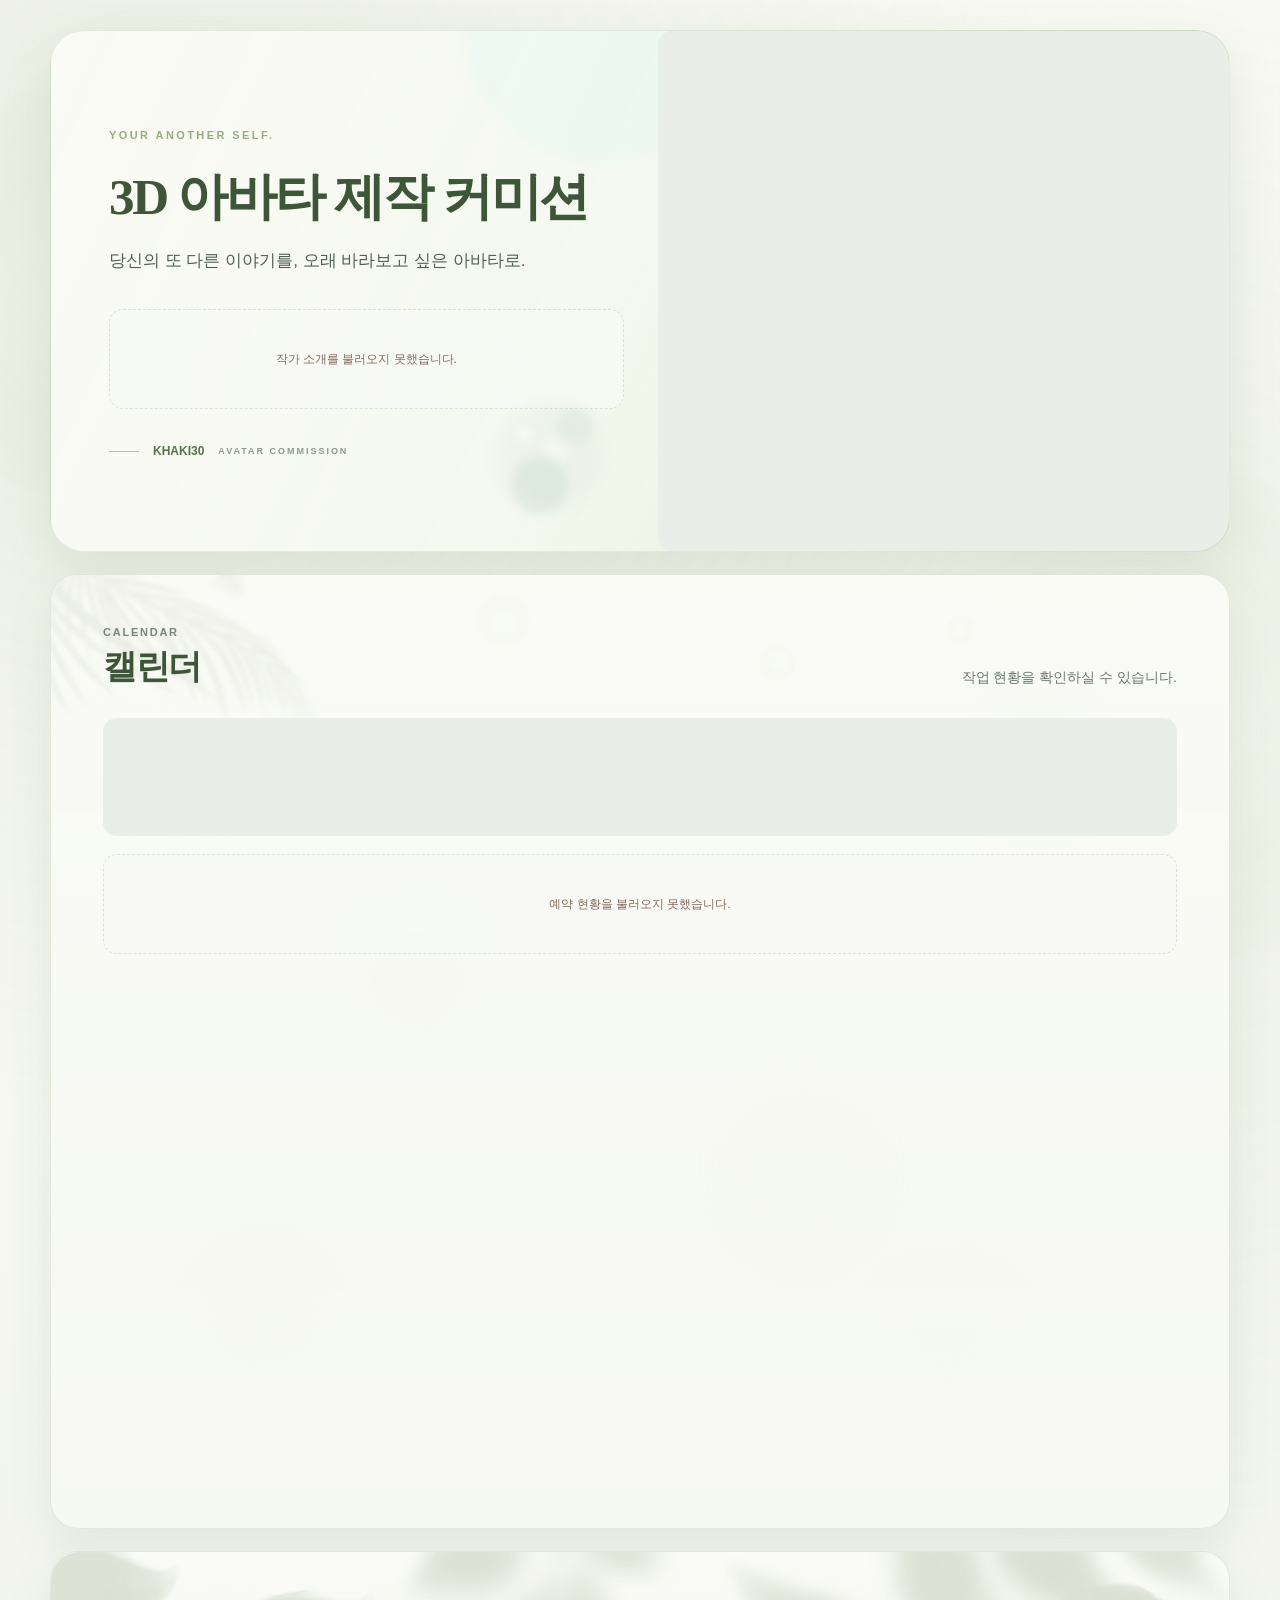
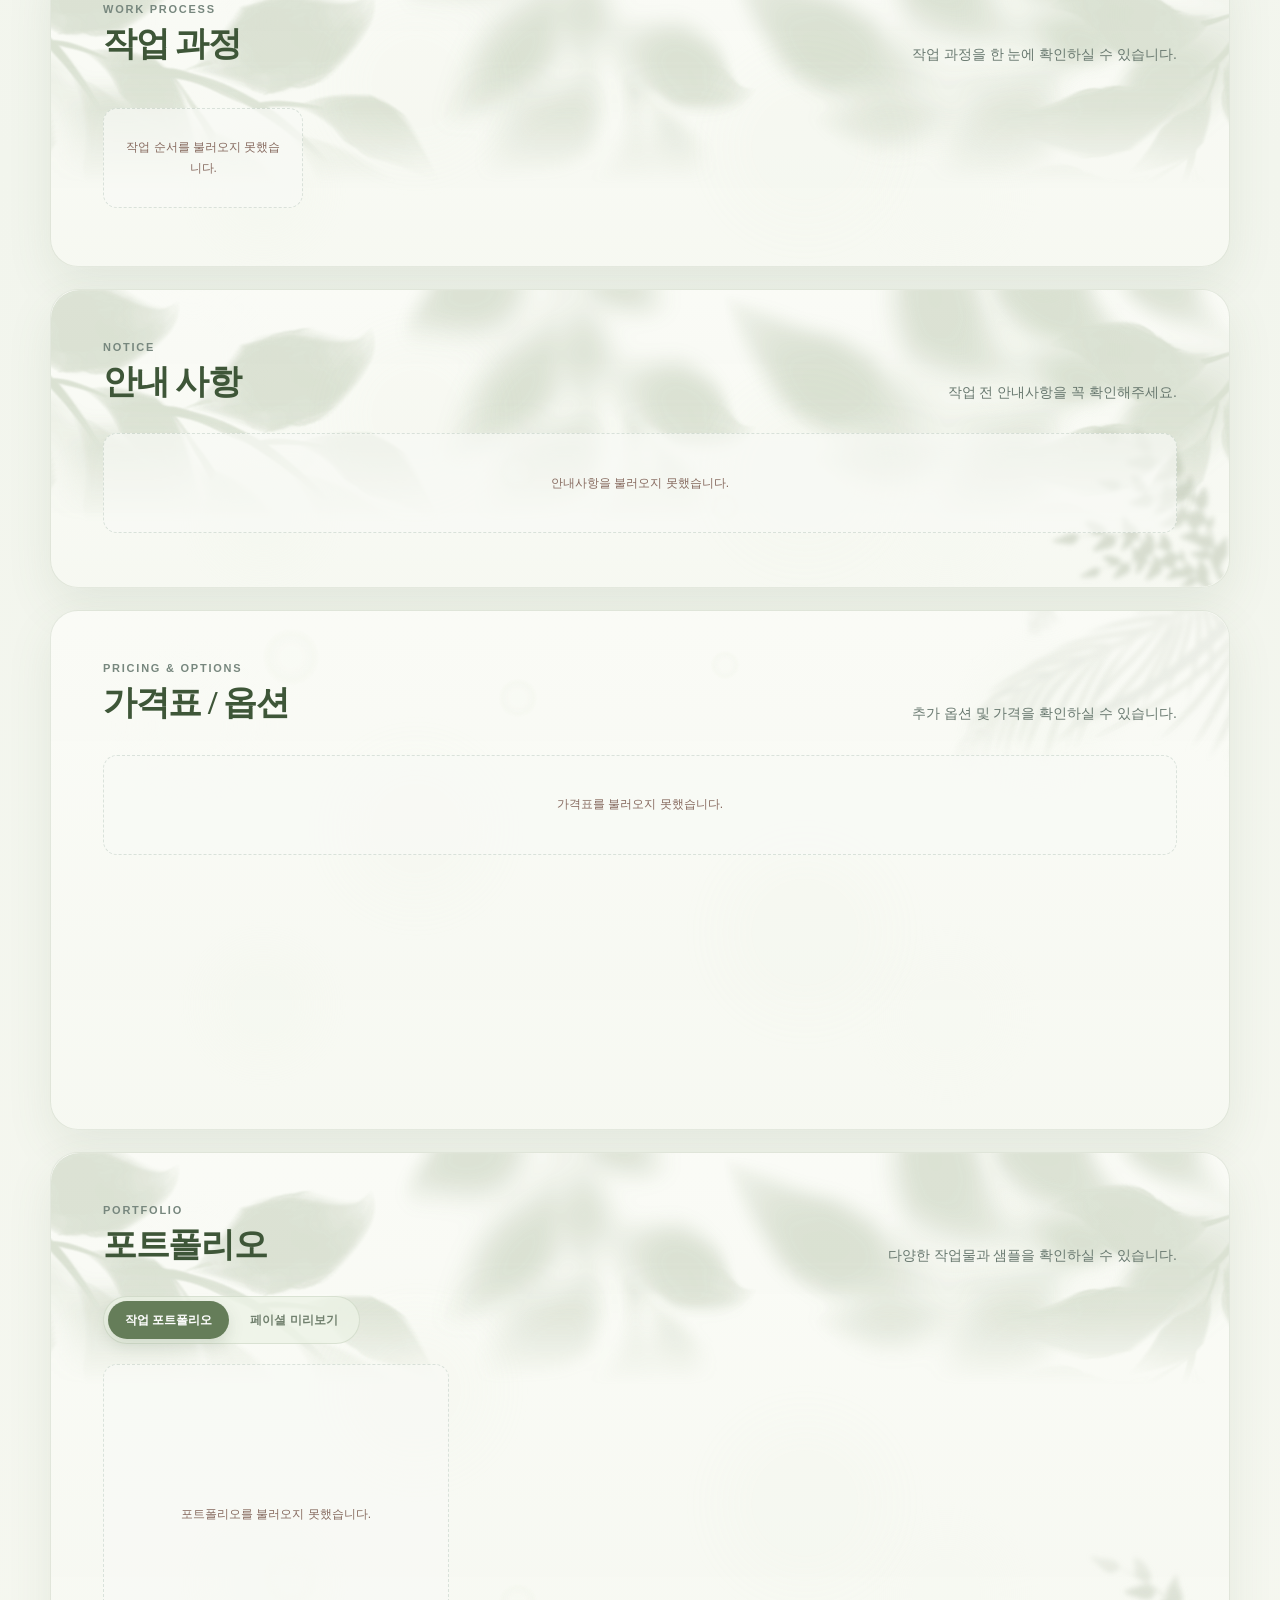
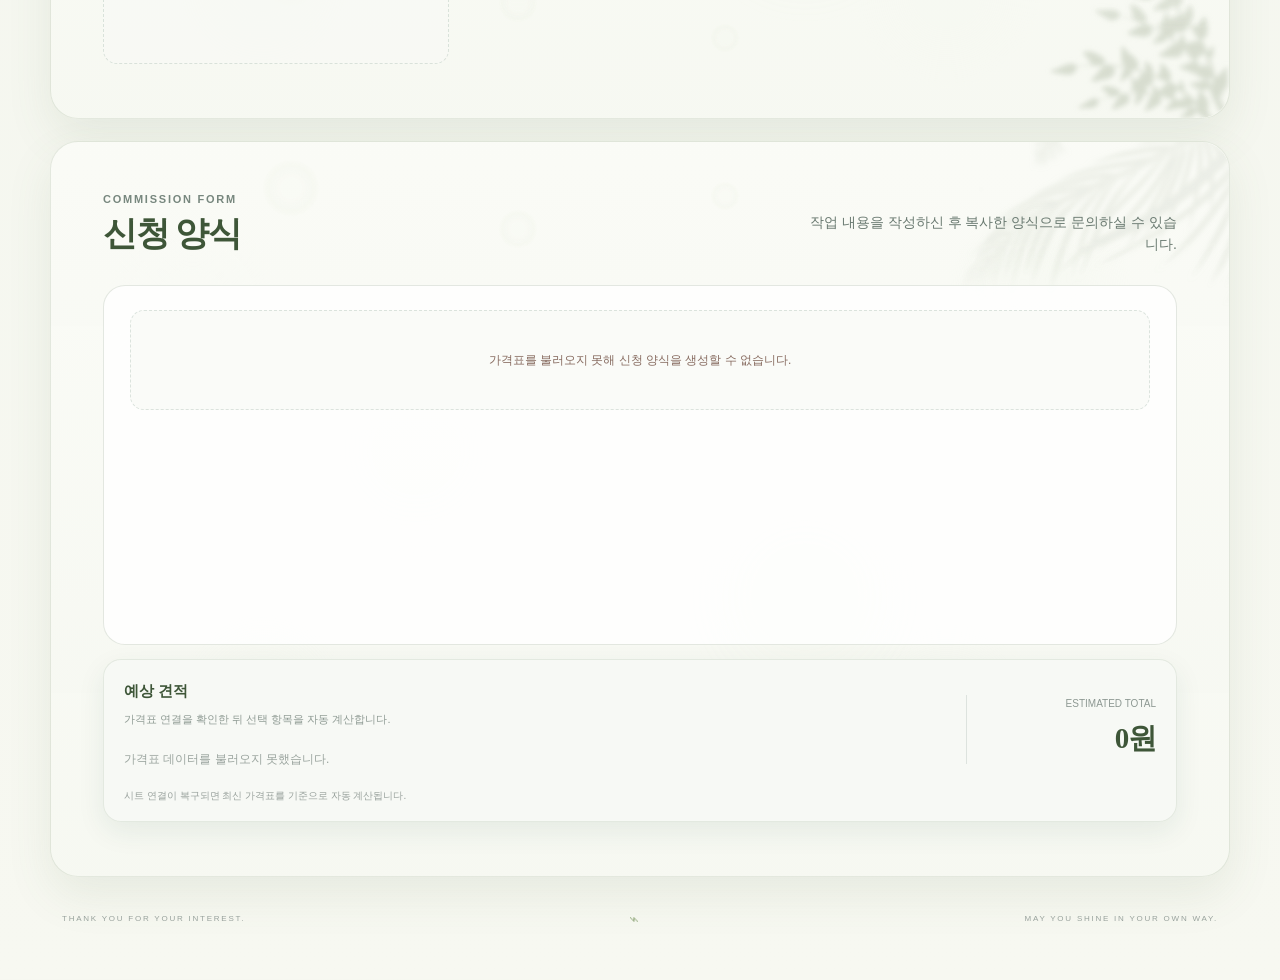
<file: index.html>
<!doctype html>
<html lang="ko">
<head>
  <meta charset="utf-8">
  <meta name="viewport" content="width=device-width, initial-scale=1, viewport-fit=cover">
  <meta name="color-scheme" content="light">
  <meta name="theme-color" content="#f4f5ef">
  <title>KHAKI30 Commission</title>
  <link rel="preconnect" href="https://docs.google.com">
  <link rel="preconnect" href="https://drive.google.com">
  <link rel="stylesheet" href="https://cdn.jsdelivr.net/npm/bootstrap-icons@1.11.3/font/bootstrap-icons.min.css">
  <link rel="stylesheet" href="./style.css?v=20260914-drive1">
</head>
<body>
  <div class="paper-texture" aria-hidden="true"></div>
  <div class="page-bokeh page-bokeh--a" aria-hidden="true"></div>
  <div class="page-bokeh page-bokeh--b" aria-hidden="true"></div>
<main id="app">
<section id="intro" class="hero section-shell section-loading" data-section="intro">
      <div class="hero-copy">
        <p class="eyebrow">YOUR ANOTHER SELF.</p>
        <h1>3D 아바타 제작 커미션</h1>
        <p class="hero-lead">당신의 또 다른 이야기를, 오래 바라보고 싶은 아바타로.</p>
        <div class="hero-profile skeleton-block"></div>
        <div class="hero-signature">KHAKI30 <span>AVATAR COMMISSION</span></div>
      </div>
      <div class="hero-visual skeleton-block" aria-label="작가 대표 이미지"></div>
    </section>

    <section id="calendar" class="content-section section-loading" data-section="calendar">
      <div class="section-decor section-decor--left" aria-hidden="true"><img src="./img/decor-soft-palm-left-trim.png" alt=""><span class="section-bokeh section-bokeh--1"></span><span class="section-bokeh section-bokeh--2"></span><span class="section-bokeh section-bokeh--3"></span></div>
      <div class="section-heading">
        <div><span class="section-kicker">RESERVATION STATUS</span><h2>예약 현황</h2></div>
        <p>현재 작업 및 예약 일정을 확인해 주세요.</p>
      </div>
      <div class="reservation-summary skeleton-block"></div>
      <div class="calendar-board skeleton-block"></div>
    </section>

    <section id="process" class="content-section section-loading" data-section="process">
      <div class="section-decor section-decor--topwide section-decor--canopy" aria-hidden="true"><span class="section-bokeh section-bokeh--1"></span><span class="section-bokeh section-bokeh--2"></span><span class="section-bokeh section-bokeh--3"></span></div>
      <div class="section-heading">
        <div><span class="section-kicker">WORK PROCESS</span><h2>작업 순서</h2></div>
        <p>문의부터 최종 전달까지의 흐름입니다.</p>
      </div>
      <div class="process-list skeleton-block"></div>
    </section>

    <section id="notice" class="content-section section-loading" data-section="notice">
      <div class="section-decor section-decor--topwide section-decor--canopy" aria-hidden="true"><span class="section-bokeh section-bokeh--1"></span><span class="section-bokeh section-bokeh--2"></span><span class="section-bokeh section-bokeh--3"></span></div>
      <div class="section-decor section-decor--right section-decor--bottom" aria-hidden="true"><img src="./img/decor-soft-leaf-right-trim.png" alt=""><span class="section-bokeh section-bokeh--1"></span><span class="section-bokeh section-bokeh--2"></span><span class="section-bokeh section-bokeh--3"></span></div>
      <div class="section-heading">
        <div><span class="section-kicker">NOTICE</span><h2>공지사항 · 안내사항</h2></div>
        <p>원활한 작업 진행을 위해 꼭 확인해 주세요.</p>
      </div>
      <div class="notice-grid skeleton-block"></div>
    </section>

    <section id="price" class="content-section section-loading" data-section="price">
      <div class="section-decor section-decor--right" aria-hidden="true"><img src="./img/decor-palm-right-crop.png" alt=""><span class="section-bokeh section-bokeh--1"></span><span class="section-bokeh section-bokeh--2"></span><span class="section-bokeh section-bokeh--3"></span></div>
      <div class="section-heading">
        <div><span class="section-kicker">PRICING & OPTIONS</span><h2>가격 · 옵션</h2></div>
        <p>시트에 등록된 최신 가격표를 자동으로 불러옵니다.</p>
      </div>
      <div class="price-groups skeleton-block"></div>
    </section>

    <section id="portfolio" class="content-section section-loading" data-section="portfolio">
      <div class="section-decor section-decor--topwide section-decor--canopy" aria-hidden="true"><span class="section-bokeh section-bokeh--1"></span><span class="section-bokeh section-bokeh--2"></span><span class="section-bokeh section-bokeh--3"></span></div>
      <div class="section-decor section-decor--right section-decor--bottom" aria-hidden="true"><img src="./img/decor-soft-leaf-right-trim.png" alt=""><span class="section-bokeh section-bokeh--1"></span><span class="section-bokeh section-bokeh--2"></span><span class="section-bokeh section-bokeh--3"></span></div>
      <div class="section-heading">
        <div><span class="section-kicker">PORTFOLIO</span><h2>포트폴리오</h2></div>
        <p>다양한 스타일의 작업 예시를 확인해 보세요.</p>
      </div>
      <div class="portfolio-tabs" role="tablist" aria-label="포트폴리오 보기">
        <button type="button" class="portfolio-tab is-active" role="tab" aria-selected="true" data-portfolio-tab="works">작업 포트폴리오</button>
        <button type="button" class="portfolio-tab" role="tab" aria-selected="false" data-portfolio-tab="facial">페이셜 미리보기</button>
      </div>
      <div class="portfolio-panel is-active" data-portfolio-panel="works">
        <div class="portfolio-grid skeleton-block"></div>
      </div>
      <div class="portfolio-panel" data-portfolio-panel="facial" hidden>
        <div class="facial-preview-grid skeleton-block"></div>
      </div>
    </section>

    <section id="form" class="content-section form-section section-loading" data-section="form">
      <div class="section-decor section-decor--right section-decor--mirror" aria-hidden="true"><img src="./img/decor-soft-palm-left-trim.png" alt=""><span class="section-bokeh section-bokeh--1"></span><span class="section-bokeh section-bokeh--2"></span><span class="section-bokeh section-bokeh--3"></span></div>
      <div class="section-heading">
        <div><span class="section-kicker">COMMISSION FORM</span><h2>신청 양식</h2></div>
        <p>선택한 옵션으로 예상 견적을 확인하고 양식을 복사할 수 있습니다.</p>
      </div>
      <div class="form-layout">
        <form id="commissionForm" class="commission-form" autocomplete="off">
          <div class="form-card skeleton-block"></div>
        </form>
        <aside class="quote-panel skeleton-block" aria-live="polite"></aside>
      </div>
    </section>

    <footer class="page-footer">
      <span>THANK YOU FOR YOUR INTEREST.</span>
      <span class="footer-leaf">⌁</span>
      <span>MAY YOU SHINE IN YOUR OWN WAY.</span>
    </footer>
  </main>

  <div id="toast" class="toast" role="status" aria-live="polite"></div>
  <div id="lightbox" class="lightbox" aria-hidden="true">
    <button type="button" class="lightbox-close" aria-label="닫기"><i class="bi bi-x-lg"></i></button>
    <div class="lightbox-media">
      <img alt="포트폴리오 크게 보기">
      <div class="lightbox-video" hidden><iframe title="페이셜 미리보기" allow="autoplay; encrypted-media; picture-in-picture; fullscreen" allowfullscreen></iframe></div>
    </div>
  </div>

  <script src="./app.js?v=20260914-drive1" defer></script>
</body>
</html>
</file>
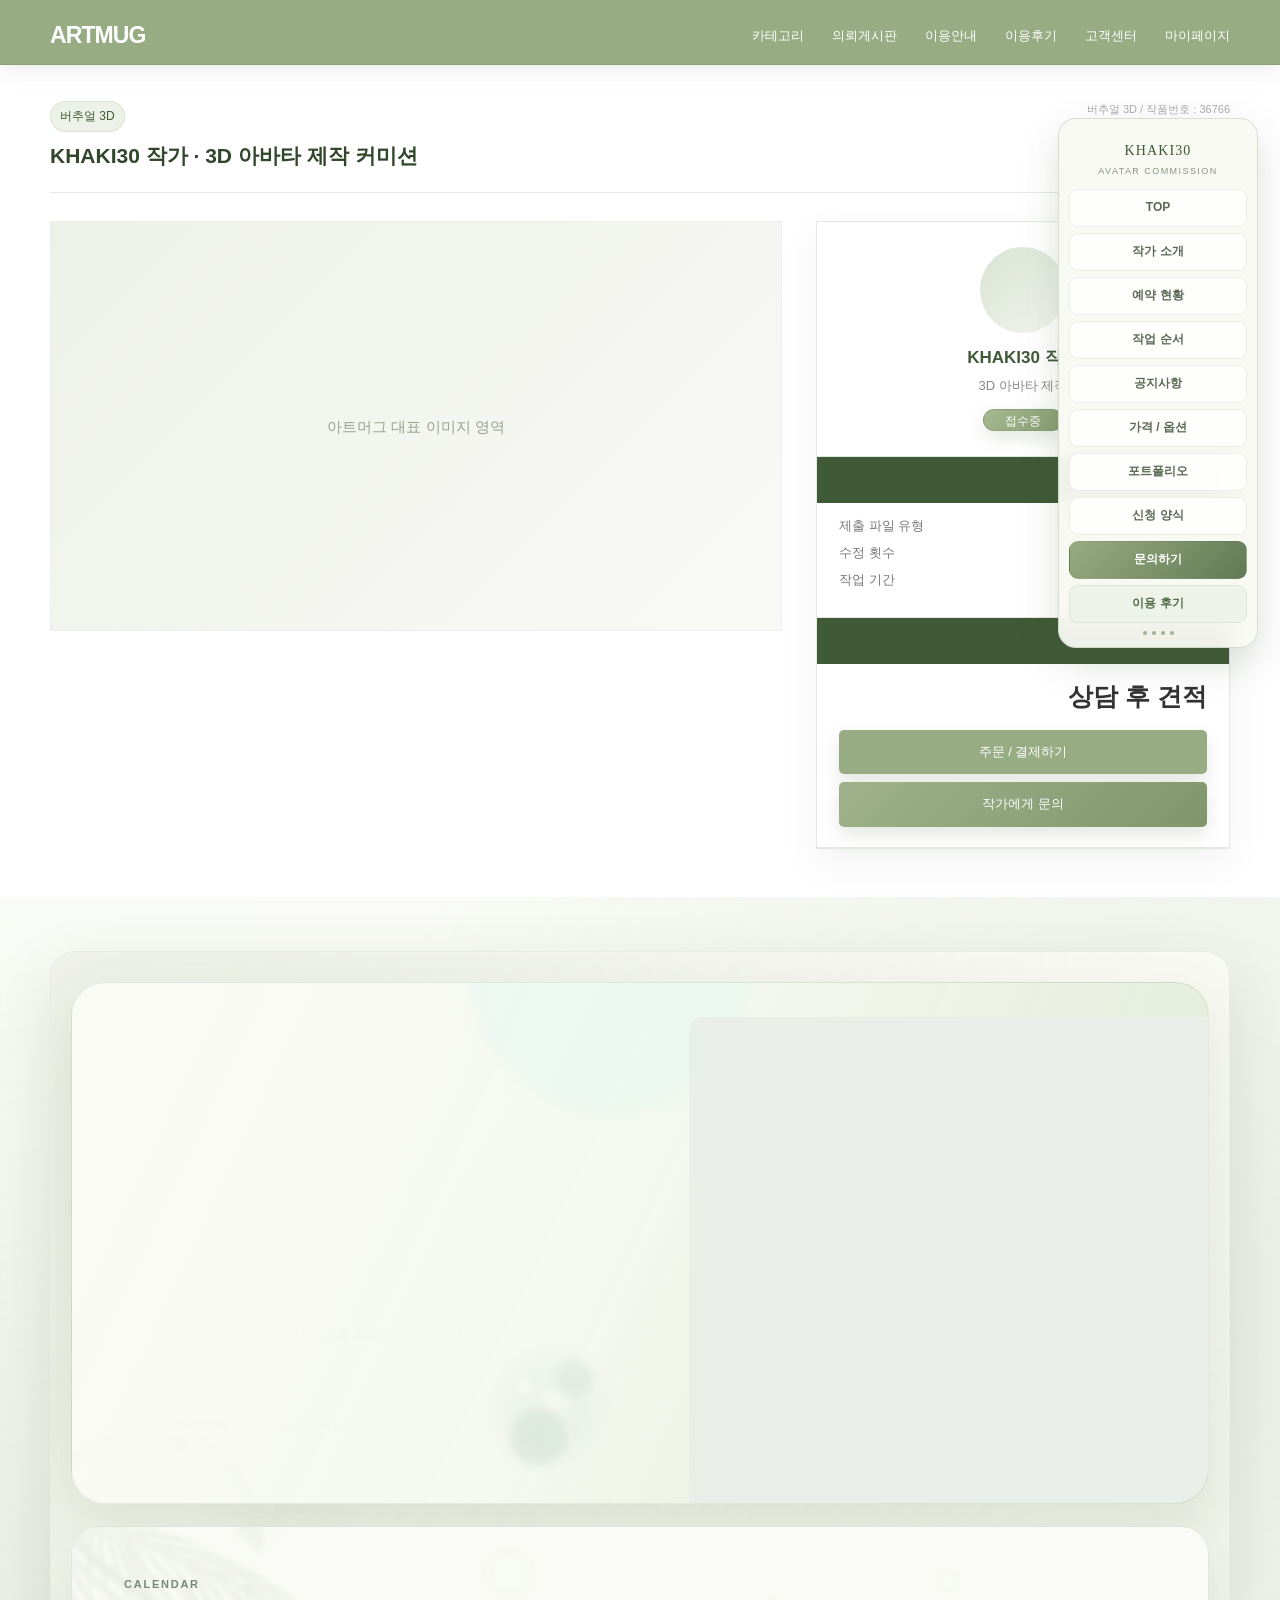
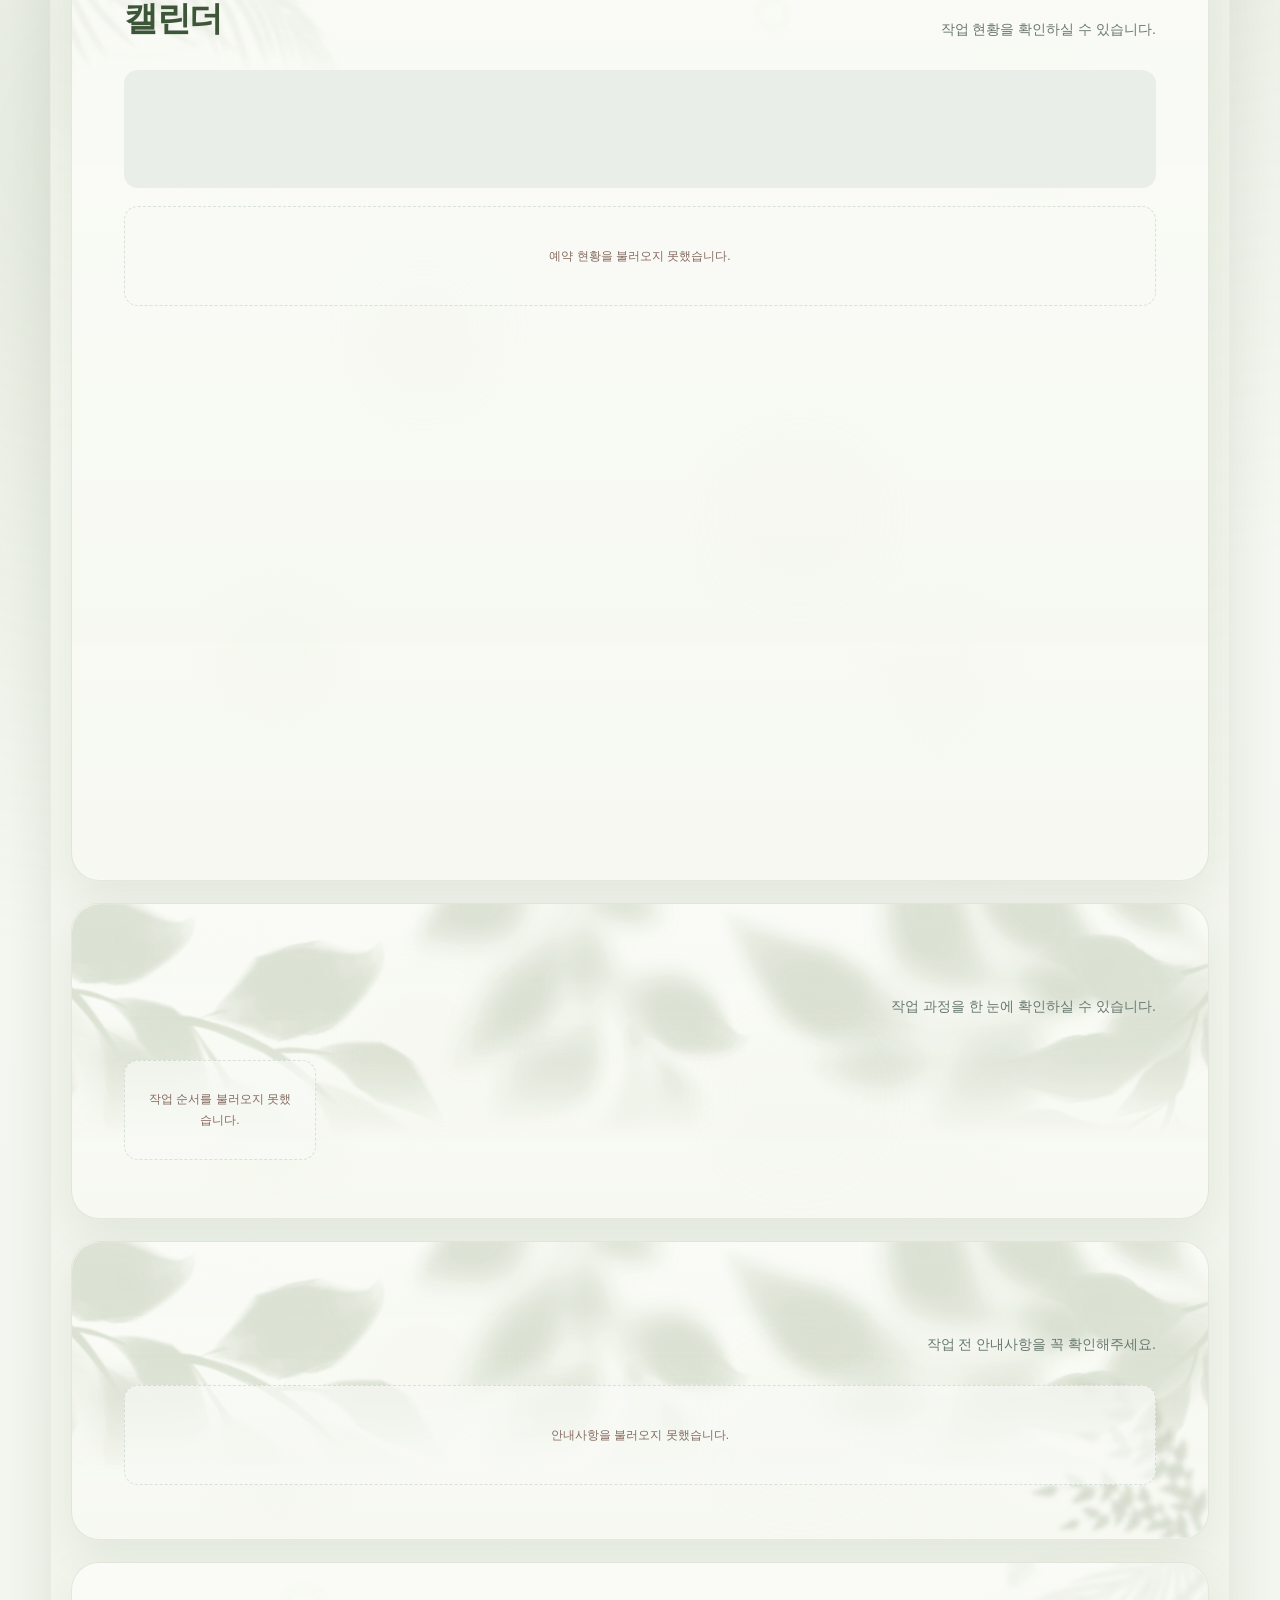
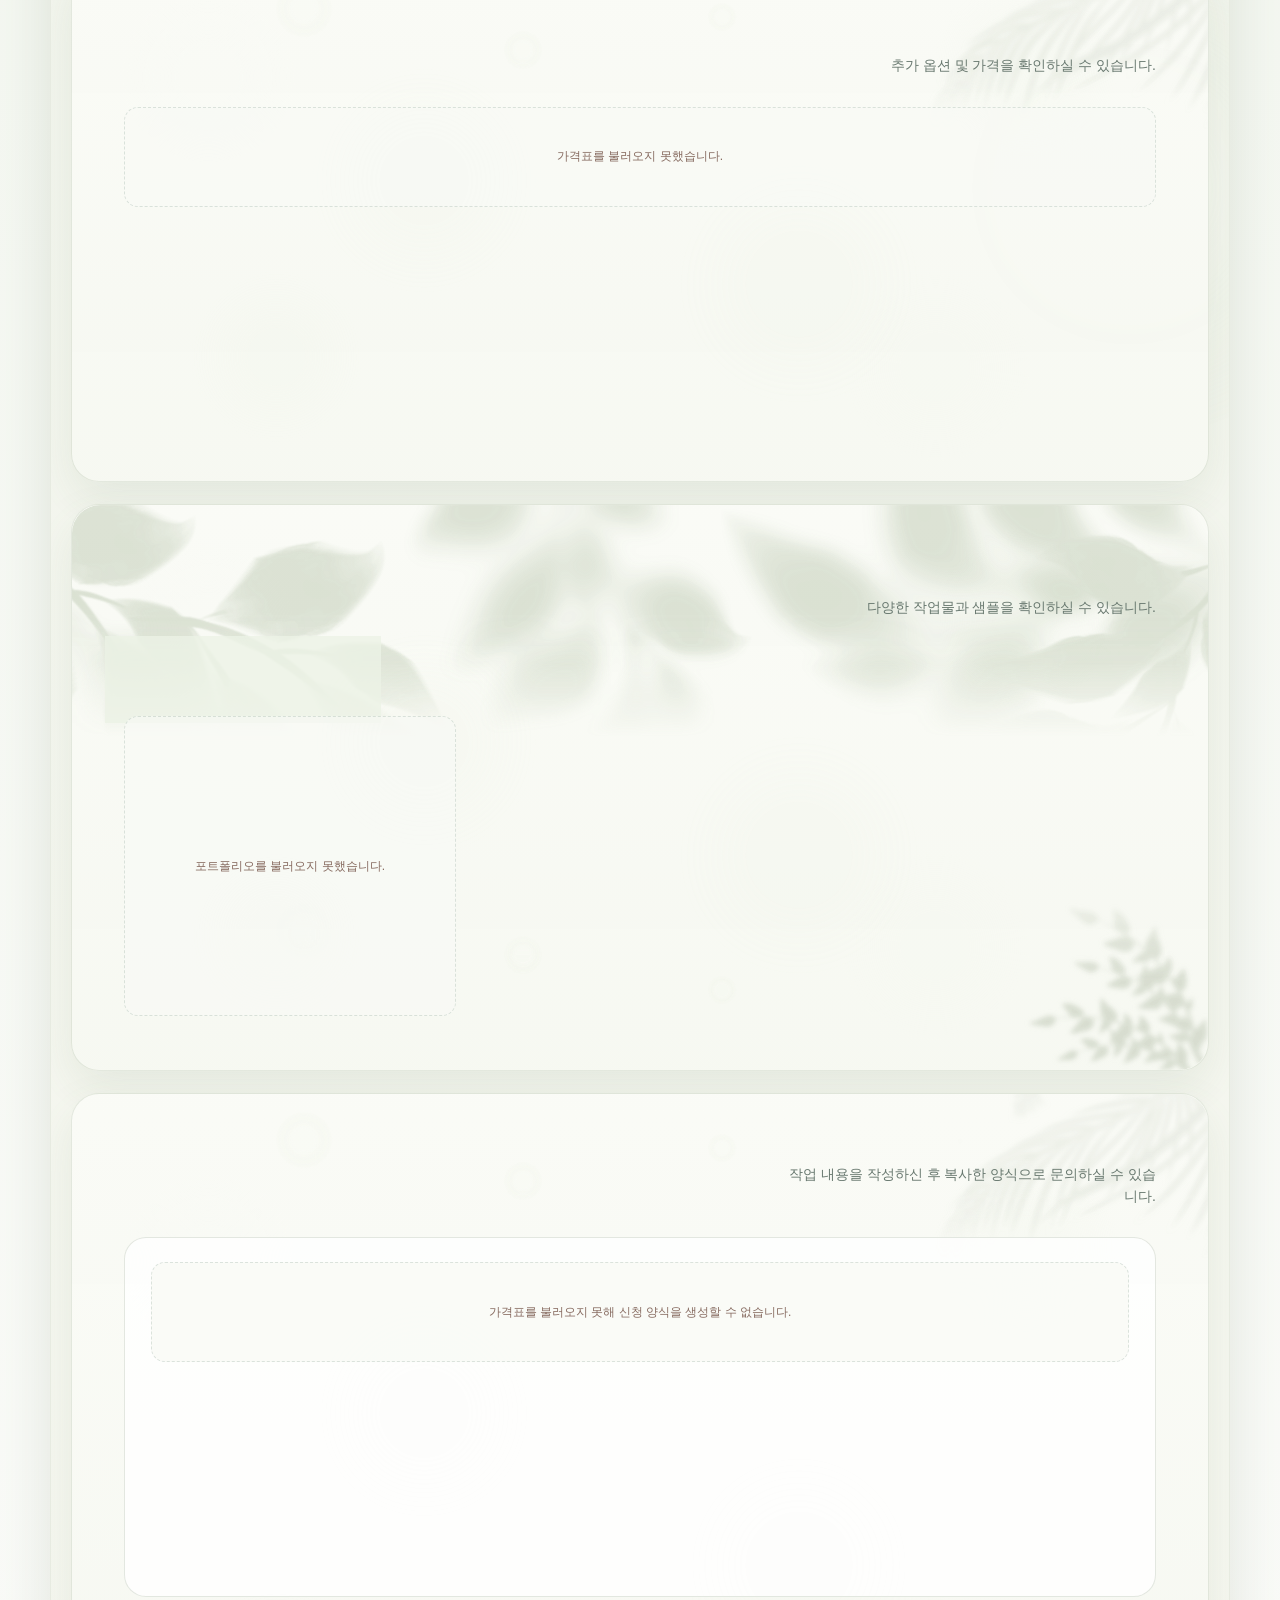
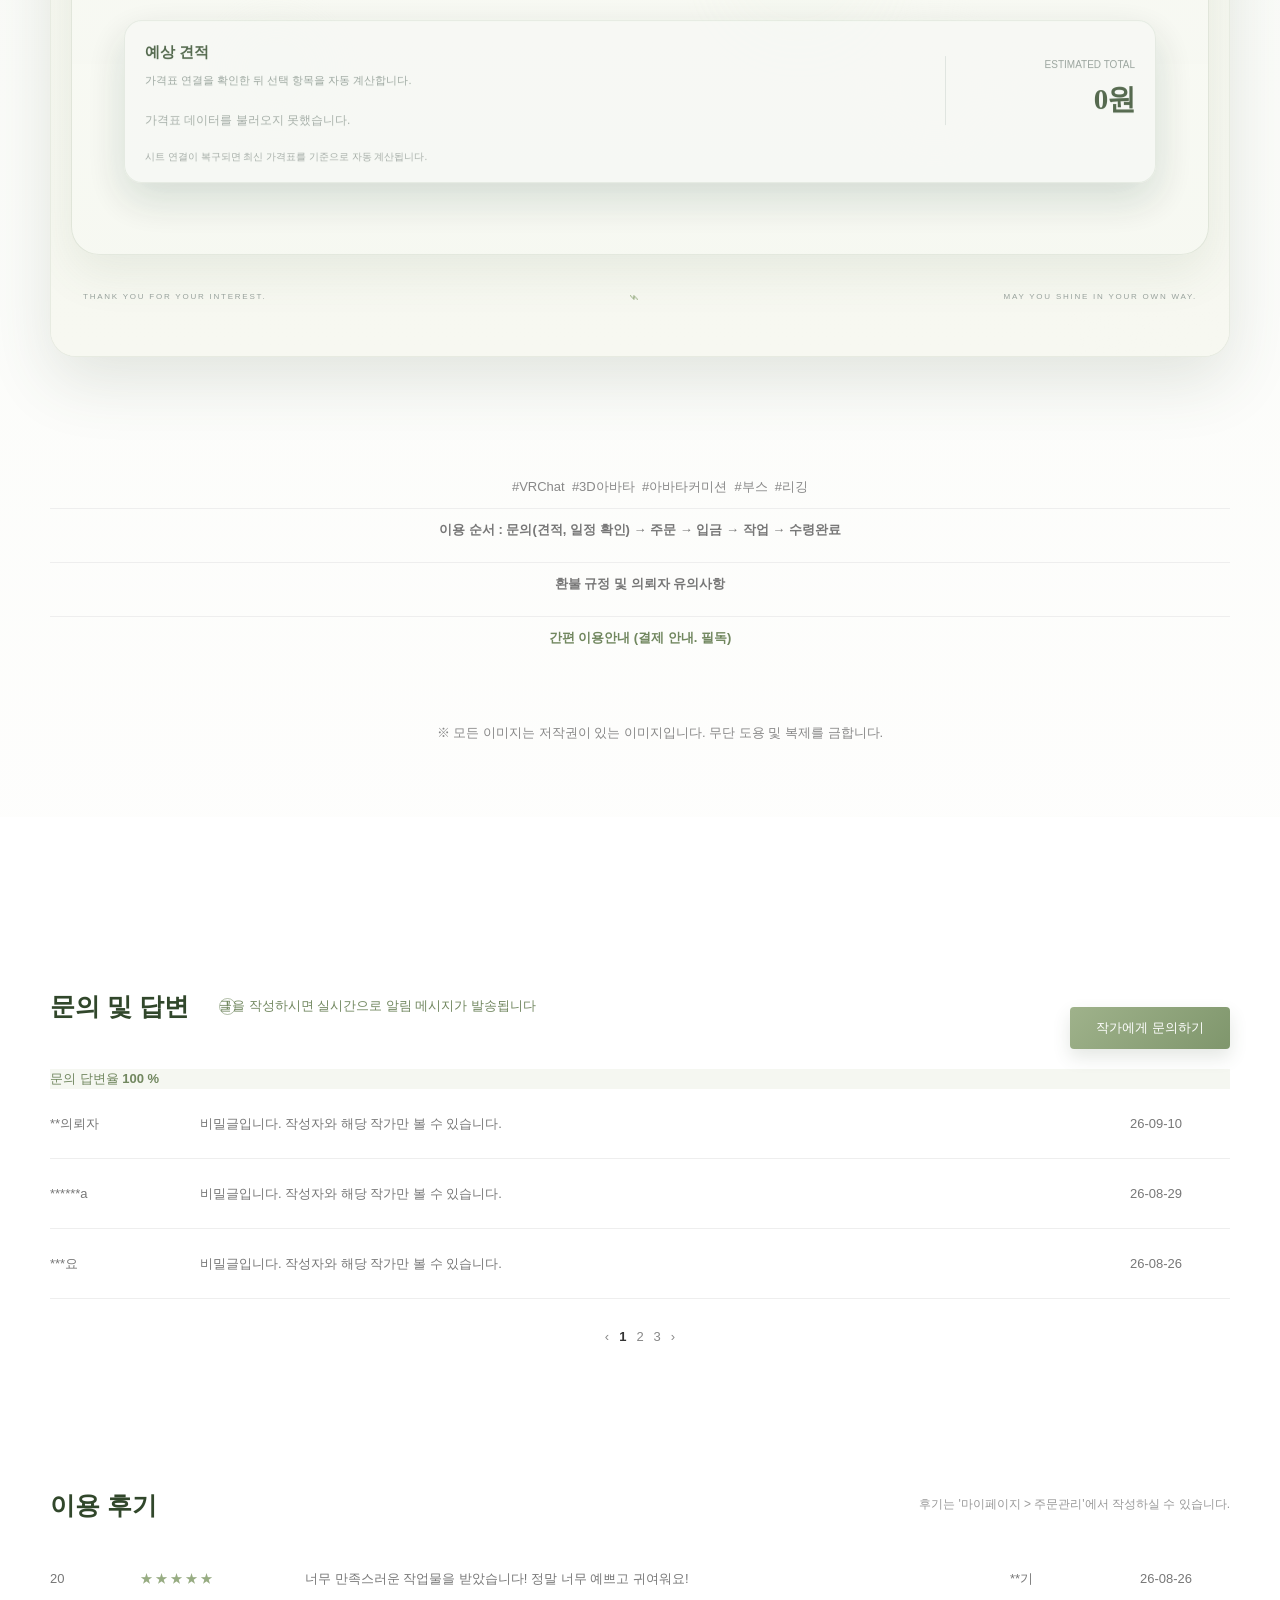
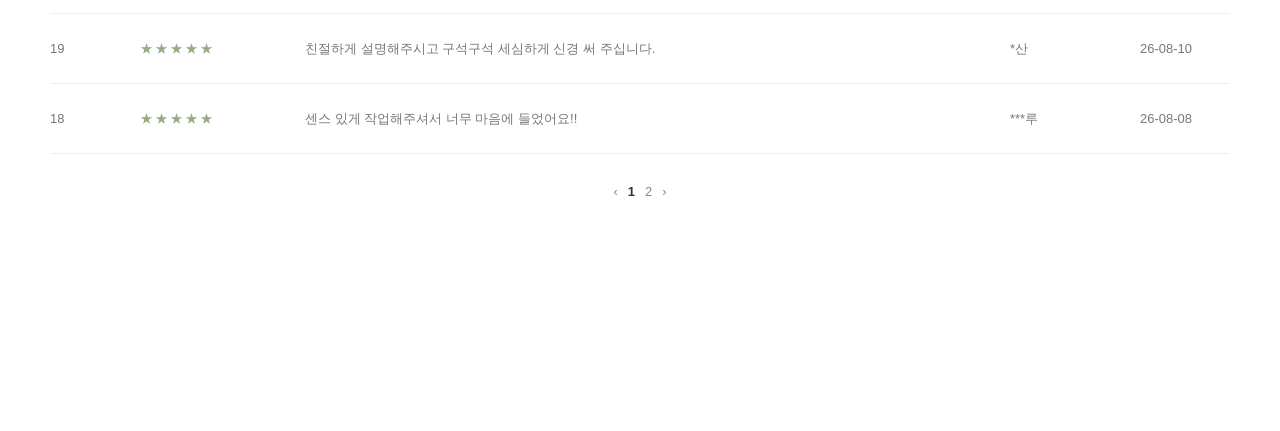
<file: demo.html>
<!doctype html>
<html lang="ko">
<head>
  <meta charset="utf-8">
  <meta name="viewport" content="width=device-width, initial-scale=1">
  <title>Artmug 적용 데모 · KHAKI30</title>
  <style>
    *{box-sizing:border-box} html{scroll-behavior:smooth;background:#fff} body{margin:0;min-width:1180px;background:#fff;color:#444;font-family:Arial,"Noto Sans KR","Apple SD Gothic Neo",sans-serif;font-size:13px;line-height:1.55}
    a{color:inherit;text-decoration:none}.cf:after{content:"";display:block;clear:both}.left{float:left}.right{float:right}.clear{clear:both}.gray{color:#999}.orange{color:#ff5e26}.bold{font-weight:700}.lsp0{letter-spacing:0}.tcenter{text-align:center}.siteWidth,.subContent{width:1180px;margin:0 auto}.blank{clear:both}.hand{cursor:pointer}
    #topUtil{height:65px;border-bottom:0;background:#ff5e26;color:#fff}.topbar{height:72px;display:flex;align-items:center;justify-content:space-between}.artmug-logo{font-size:23px;font-weight:800;letter-spacing:-.04em;color:#fff}.artmug-menu{display:flex;gap:28px;color:#fff;font-size:13px}
    #goods_head{position:relative;padding:36px 0 20px;border-bottom:1px solid #e9e9e9}.making{display:inline-block;margin:0 0 8px;padding:5px 9px;background:#f1f1f1;color:#777;font-size:12px}.goods_num{float:right;color:#aaa;font-size:11px}.goods_title{font-size:21px;font-weight:700;color:#333}.view_modi{float:right;margin-top:-24px;margin-left:8px;padding:4px 8px;border:1px solid #ddd;color:#888;font-size:11px}
    .goods-overview{display:grid;grid-template-columns:732px 1fr;gap:34px;padding:28px 0 48px}.goods-preview{height:410px;border:1px solid #eee;background:linear-gradient(135deg,#eef1e9,#f9f9f6);display:flex;align-items:center;justify-content:center;color:#9aa18f;font-size:15px;overflow:hidden}.goods-preview img{width:100%;height:100%;object-fit:cover;opacity:.72}.rightInfo{border:1px solid #e8e8e8;background:#fff}.profile{padding:25px;text-align:center;border-bottom:1px solid #eee}.round_face{width:86px;height:86px;margin:0 auto 12px;border-radius:50%;background:linear-gradient(135deg,#d9e3d2,#f3f5ef)}.nic_name{font-weight:700;font-size:17px}.brief{margin-top:5px;color:#888}#receive_Y{display:inline-block;width:80px;height:22px;line-height:22px;margin-top:12px;border:1px solid #ff8238;border-radius:11px;color:#ff8238;font-size:12px;text-align:center}.goodsBox{padding:20px 22px;border-bottom:1px solid #eee}.goodsBox .head{margin:-20px -22px 13px;padding:13px 22px;background:#818181;color:#fff;font-weight:700}.goodsBox dl{display:flex;justify-content:space-between;margin:7px 0;color:#777}.goodsBox .price{font-size:25px;font-weight:800;color:#333;text-align:right}.goodsBox .btn_order,.goodsBox .btn_qna{margin-top:14px;padding:12px;border-radius:5px;color:#fff;text-align:center}.goodsBox .btn_order{background:#ff5e26}.goodsBox .btn_qna{background:#343434}
    #custom_code{display:block}.detailinfo,.showcontent{max-height:none!important;overflow:visible!important}.btn_open{display:none!important}
    #detailViews{width:100%;position:relative}.showcontent section[name="am-root"]{width:100%}.showcontent [name="stage"]{width:100%;margin:0 auto}.showcontent iframe{display:block;width:100%;max-width:1180px;min-height:760px;margin:0 auto;border:0;background:#f7f8f1}
    #detailViews>.tcenter{width:1180px;margin:0 auto;padding-top:120px;color:#888}.caution{width:1180px;margin:11px auto;padding:11px 0;border-top:1px solid #eee;color:#777;text-align:center}.caution.orange{color:#ff5e26}
    .afterWrap{padding:150px 0 200px}.s_title{font-size:25px;font-weight:700;color:#333}.sBtn1{float:right;margin-top:20px;width:160px;padding:11px 13px;border-radius:4px;background:#ff7a42;color:#fff;text-align:center;cursor:pointer}.noticeIcon_o{margin:9px 0 0 30px}.answer_per{margin-top:20px;color:#777}.listTh{height:38px;border-top:1px solid #ddd;border-bottom:1px solid #ddd;background:#fafafa;color:#888;font-weight:500}.qrow,.arow{min-height:70px;border-bottom:1px solid #eee;display:grid;align-items:center;color:#777}.qrow{grid-template-columns:150px 1fr 100px}.arow{grid-template-columns:90px 165px 1fr 130px 90px}.stars{letter-spacing:2px;color:#97ac82}.pagination{text-align:center;padding:28px 0;color:#888}.pagination span{display:inline-block;margin:0 5px}.pagination .selected{font-weight:700;color:#333}
    #cont_after{margin-top:110px}.after-note{float:right;margin-top:9px;color:#999;font-size:12px}
    .demo-lightbox{position:fixed;inset:0;z-index:1000001;display:none;place-items:center;background:rgba(20,25,20,.38);backdrop-filter:blur(4px)}.demo-lightbox.is-open{display:grid}.demo-lightbox__panel{width:620px;padding:26px;border-radius:14px;background:#fff;box-shadow:0 30px 80px rgba(0,0,0,.22)}.demo-lightbox button{margin-top:18px;padding:9px 18px;border:0;border-radius:7px;background:#97ac82;color:#fff}
  </style>
</head>
<body>
<div id="wrapBody">
  <div id="topUtil"><div class="siteWidth topbar"><div class="artmug-logo">ARTMUG</div><div class="artmug-menu"><span>카테고리</span><span>의뢰게시판</span><span>이용안내</span><span>이용후기</span><span>고객센터</span><span>마이페이지</span></div></div></div>

  <!-- 사용자가 제공한 아트머그 HTML의 .subContent / #goods_head / #custom_code 위치를 그대로 사용 -->
  <div class="subContent">
    <div id="goods_head" class="cf">
      <div class="making">버추얼 3D</div><div class="goods_num">버추얼 3D / 작품번호 : <span class="lsp0">36766</span></div>
      <div class="goods_title clear">KHAKI30 작가 · 3D 아바타 제작 커미션</div>
    </div>
    <div class="goods-overview">
      <div id="big_img" class="goods-preview">아트머그 대표 이미지 영역</div>
      <div id="rightInfo" class="rightInfo">
        <div id="profile" class="profile"><div class="round_face"></div><div class="nic_name">KHAKI30 작가</div><div class="brief">3D 아바타 제작</div><div id="receive_Y">접수중</div></div>
        <div id="goodsInfo" class="goodsBox"><div class="head">상세 옵션</div><dl><span>제출 파일 유형</span><span>상담 후 안내</span></dl><dl><span>수정 횟수</span><span>작업별 상이</span></dl><dl><span>작업 기간</span><span>상담 후 확정</span></dl></div>
        <div id="goodsOrder" class="goodsBox"><div class="head">가격 옵션</div><div class="price">상담 후 견적</div><div class="btn_order">주문 / 결제하기</div><div class="btn_qna" style="margin-top:8px">작가에게 문의</div></div>
      </div>
    </div>
    <input type="hidden" name="p_number" value="36766">
    <div id="custom_code" style="display:block"></div>
  </div>

  <!-- 제공 HTML과 같은 실제 삽입 위치: #detailViews > .detailinfo > .showcontent > section[name=am-root] > [name=stage] > iframe -->
  <div id="detailViews">
    <div class="detailinfo" style="max-height:none;overflow:visible">
      <div class="showcontent" style="max-height:none;overflow:visible">
        <section name="am-root"><div name="stage"><iframe data-khaki30-artmug src="./index.html?v=20260914-drive1" width="1180" height="760" loading="eager" scrolling="no" allow="clipboard-write; fullscreen; autoplay; encrypted-media; picture-in-picture"></iframe></div></section>
      </div>
    </div>
    <ul class="tcenter">#VRChat&nbsp;&nbsp;#3D아바타&nbsp;&nbsp;#아바타커미션&nbsp;&nbsp;#부스&nbsp;&nbsp;#리깅</ul>
    <ul class="caution bold">이용 순서 : 문의(견적, 일정 확인) → 주문 → 입금 → 작업 → 수령완료</ul>
    <ul class="caution bold">환불 규정 및 의뢰자 유의사항</ul>
    <ul class="caution orange bold">간편 이용안내 (결제 안내. 필독)</ul>
    <ul class="tcenter" style="padding-top:53px">※ 모든 이미지는 저작권이 있는 이미지입니다. 무단 도용 및 복제를 금합니다.</ul>
  </div>

  <!-- 제공 HTML의 iframe 다음 siteWidth / 문의 / 후기 위치까지 동일하게 구성 -->
  <div class="siteWidth afterWrap">
    <div id="cont_qna" class="cf">
      <div id="ankerQ" style="margin-bottom:20px"></div>
      <div class="s_title left">문의 및 답변</div><div class="left noticeIcon_o orange">글을 작성하시면 실시간으로 알림 메시지가 발송됩니다</div>
      <div class="sBtn1 right" onclick="pLightBox.show('php/qna_write.php?number=36766','iframe_w','1080','500','문의하기','0'); qnaAlert(); return false;">작가에게 문의하기</div>
      <div class="clear"></div><div class="answer_per">문의 답변율 <b>100 %</b></div>
      <div class="qrow"><div>**의뢰자</div><div>비밀글입니다. 작성자와 해당 작가만 볼 수 있습니다.</div><div>26-09-10</div></div>
      <div class="qrow"><div>******a</div><div>비밀글입니다. 작성자와 해당 작가만 볼 수 있습니다.</div><div>26-08-29</div></div>
      <div class="qrow"><div>***요</div><div>비밀글입니다. 작성자와 해당 작가만 볼 수 있습니다.</div><div>26-08-26</div></div>
      <div class="pagination"><span>‹</span><span class="selected">1</span><span>2</span><span>3</span><span>›</span></div>
    </div>

    <div id="cont_after" class="cf">
      <div id="ankerA"></div><div class="s_title left">이용 후기</div><div class="after-note">후기는 '마이페이지 &gt; 주문관리'에서 작성하실 수 있습니다.</div><div class="clear" style="height:20px"></div>
      <div class="arow"><div>20</div><div class="stars">★★★★★</div><div>너무 만족스러운 작업물을 받았습니다! 정말 너무 예쁘고 귀여워요!</div><div>**기</div><div>26-08-26</div></div>
      <div class="arow"><div>19</div><div class="stars">★★★★★</div><div>친절하게 설명해주시고 구석구석 세심하게 신경 써 주십니다.</div><div>*산</div><div>26-08-10</div></div>
      <div class="arow"><div>18</div><div class="stars">★★★★★</div><div>센스 있게 작업해주셔서 너무 마음에 들었어요!!</div><div>***루</div><div>26-08-08</div></div>
      <div class="pagination"><span>‹</span><span class="selected">1</span><span>2</span><span>›</span></div>
    </div>
  </div>
</div>

<div class="demo-lightbox" id="demoLightbox"><div class="demo-lightbox__panel"><strong>문의하기 데모</strong><p id="demoLightboxText"></p><button type="button" onclick="document.getElementById('demoLightbox').classList.remove('is-open')">닫기</button></div></div>
<script>
window.pLightBox={show:function(url){document.getElementById('demoLightboxText').textContent='실제 아트머그에서는 '+url+' 를 엽니다.';document.getElementById('demoLightbox').classList.add('is-open')}};
window.qnaAlert=function(){};
</script>
<script src="./parent-script.js?v=20260914-drive1"></script>
</body>
</html>
</file>
<file: style.css>
:root {
  --forest: #1f4d3a;
  --forest-deep: #173b2e;
  --olive: #4f8f75;
  --olive-soft: #7ba68d;
  --sage: #a8c6b5;
  --mint: #77f1ec;
  --lichen: #e8eee7;
  --paper: #f7f7f1;
  --paper-warm: #f1f2e9;
  --ink: #27332d;
  --muted: #6f7b74;
  --line: rgba(31, 77, 58, 0.14);
  --shadow: 0 18px 50px rgba(31, 77, 58, 0.10);
  --radius-lg: 28px;
  --radius-md: 18px;
  --radius-sm: 12px;
}

* {
  box-sizing: border-box;
}

html {
  scroll-behavior: smooth;
  background: var(--paper);
}

body {
  margin: 0;
  min-width: 320px;
  color: var(--ink);
  background:
    radial-gradient(circle at 12% 10%, rgba(119, 241, 236, 0.08), transparent 24%),
    radial-gradient(circle at 88% 18%, rgba(79, 143, 117, 0.10), transparent 30%),
    linear-gradient(180deg, #f8f8f3 0%, #f2f4ed 52%, #f8f8f4 100%);
  font-family: Pretendard, "Noto Sans KR", "Apple SD Gothic Neo", "Malgun Gothic", sans-serif;
  line-height: 1.65;
  overflow-x: hidden;
}

button,
input,
textarea,
select {
  font: inherit;
}

button {
  -webkit-tap-highlight-color: transparent;
}









#app {
  position: relative;
  z-index: 1;
  width: min(1180px, calc(100% - 48px));
  margin: 0 auto;
  padding: 30px 0 44px;
}

.section-shell,
.content-section {
  position: relative;
  overflow: hidden;
  border: 1px solid rgba(31, 77, 58, 0.10);
  background: rgba(250, 250, 246, 0.88);
  box-shadow: var(--shadow);
}

.hero {
  min-height: 520px;
  display: grid;
  grid-template-columns: 1.03fr 0.97fr;
  border-radius: 34px;
  background:
    linear-gradient(115deg, rgba(250, 250, 245, 0.98) 0%, rgba(247, 248, 241, 0.96) 50%, rgba(232, 238, 231, 0.82) 100%);
}

.hero::before,
.hero::after {
  content: "";
  position: absolute;
  border-radius: 999px;
  pointer-events: none;
}

.hero::before {
  width: 280px;
  height: 280px;
  left: 35%;
  top: -150px;
  background: rgba(119, 241, 236, 0.07);
  filter: blur(8px);
}

.hero::after {
  width: 360px;
  height: 360px;
  right: -200px;
  bottom: -240px;
  background: rgba(79, 143, 117, 0.12);
}

.hero-copy {
  position: relative;
  z-index: 2;
  display: flex;
  flex-direction: column;
  justify-content: center;
  padding: 64px 34px 58px 58px;
}

.eyebrow,
.section-kicker,
.hero-signature span,
.page-footer {
  letter-spacing: 0.22em;
  text-transform: uppercase;
}

.eyebrow {
  margin: 0 0 22px;
  color: var(--olive);
  font-size: 11px;
  font-weight: 700;
}

.hero h1,
.section-heading h2,
.quote-total strong {
  font-family: "Noto Serif KR", "Nanum Myeongjo", Georgia, serif;
}

.hero h1 {
  margin: 0;
  max-width: 560px;
  color: var(--forest-deep);
  font-size: clamp(34px, 4vw, 58px);
  line-height: 1.18;
  letter-spacing: -0.045em;
}

.hero-lead {
  margin: 18px 0 24px;
  color: #4f5f57;
  font-size: 17px;
}

.hero-profile {
  min-height: 96px;
  margin-top: 10px;
}

.profile-name {
  display: flex;
  align-items: baseline;
  gap: 10px;
  margin-bottom: 10px;
}

.profile-name strong {
  color: var(--forest);
  font-size: 18px;
}

.profile-name span {
  color: var(--olive);
  font-size: 12px;
  letter-spacing: 0.12em;
}

.profile-desc {
  max-width: 500px;
  margin: 0;
  color: var(--muted);
  font-size: 14px;
}

.hero-signature {
  display: flex;
  align-items: center;
  gap: 14px;
  margin-top: 32px;
  color: var(--forest);
  font-size: 12px;
  font-weight: 700;
}

.hero-signature::before {
  content: "";
  width: 30px;
  height: 1px;
  background: var(--olive-soft);
}

.hero-signature span {
  color: #8d9992;
  font-size: 9px;
}

.hero-visual {
  position: relative;
  min-height: 520px;
  background:
    radial-gradient(circle at 70% 30%, rgba(255, 255, 255, 0.9), transparent 22%),
    linear-gradient(140deg, #dce7df, #a9c1b2 52%, #668e79);
}

.hero-visual::after {
  content: "MORE THAN AN AVATAR";
  position: absolute;
  right: 24px;
  bottom: 24px;
  z-index: 2;
  color: rgba(255, 255, 255, 0.78);
  font-family: Georgia, serif;
  font-size: 11px;
  font-style: italic;
  letter-spacing: 0.16em;
}

.hero-visual img {
  width: 100%;
  height: 100%;
  min-height: 520px;
  display: block;
  object-fit: cover;
  object-position: center;
}

.content-section {
  margin-top: 22px;
  padding: 42px 46px 48px;
  border-radius: var(--radius-lg);
}

.section-heading {
  display: flex;
  align-items: flex-end;
  justify-content: space-between;
  gap: 32px;
  margin-bottom: 30px;
}

.section-heading > div {
  position: relative;
}



.section-kicker {
  display: block;
  margin-bottom: 2px;
  color: #8a968f;
  font-size: 9px;
  font-weight: 700;
}

.section-heading h2 {
  margin: 0;
  color: var(--forest-deep);
  font-size: 31px;
  line-height: 1.25;
  letter-spacing: -0.04em;
}

.section-heading > p {
  max-width: 380px;
  margin: 0;
  color: #89928d;
  font-size: 12px;
  text-align: right;
}

.reservation-summary {
  display: grid;
  grid-template-columns: repeat(3, 1fr);
  gap: 12px;
  min-height: 118px;
}

.status-card {
  position: relative;
  padding: 22px 20px;
  border: 1px solid var(--line);
  border-radius: var(--radius-md);
  background: rgba(255, 255, 255, 0.78);
}

.status-card::after {
  content: "";
  position: absolute;
  top: 19px;
  right: 19px;
  width: 10px;
  height: 10px;
  border-radius: 50%;
  background: var(--sage);
  box-shadow: 0 0 0 7px rgba(168, 198, 181, 0.16);
}

.status-card.is-busy::after {
  background: #d1b46e;
  box-shadow: 0 0 0 7px rgba(209, 180, 110, 0.13);
}

.status-card.is-break::after {
  background: #a4aaa7;
  box-shadow: 0 0 0 7px rgba(164, 170, 167, 0.13);
}

.status-card small {
  display: block;
  margin-bottom: 7px;
  color: #8c9891;
  font-size: 10px;
  letter-spacing: 0.12em;
}

.status-card strong {
  display: block;
  padding-right: 28px;
  color: var(--forest);
  font-size: 17px;
}

.status-card p {
  margin: 7px 0 0;
  color: var(--muted);
  font-size: 12px;
}

.schedule-list {
  min-height: 90px;
  margin-top: 14px;
  display: grid;
  gap: 9px;
}

.schedule-row {
  display: grid;
  grid-template-columns: 170px 90px 1fr;
  align-items: center;
  gap: 14px;
  padding: 15px 18px;
  border: 1px solid rgba(31, 77, 58, 0.09);
  border-radius: 13px;
  background: rgba(247, 248, 243, 0.76);
}

.schedule-date {
  color: #65746c;
  font-size: 12px;
  font-variant-numeric: tabular-nums;
}

.schedule-type {
  justify-self: start;
  padding: 4px 9px;
  border-radius: 999px;
  background: #e5eee7;
  color: var(--forest);
  font-size: 11px;
  font-weight: 700;
}

.schedule-content strong {
  display: block;
  color: var(--forest-deep);
  font-size: 14px;
}

.schedule-content p {
  margin: 3px 0 0;
  color: var(--muted);
  font-size: 11px;
}

.process-list {
  min-height: 160px;
  display: grid;
  grid-template-columns: repeat(9, minmax(0, 1fr));
  gap: 7px;
}

.process-step {
  position: relative;
  min-width: 0;
  text-align: center;
}

.process-step:not(:last-child)::after {
  content: "›";
  position: absolute;
  top: 28px;
  right: -7px;
  color: #91a096;
  font-size: 21px;
}

.process-icon {
  width: 62px;
  height: 62px;
  margin: 0 auto 12px;
  display: grid;
  place-items: center;
  border: 1px solid rgba(31, 77, 58, 0.12);
  border-radius: 50%;
  background: linear-gradient(145deg, #f8faf5, #dfe9e0);
  color: var(--forest);
  box-shadow: inset 0 0 0 6px rgba(255, 255, 255, 0.55);
  font-size: 21px;
}

.process-step small {
  display: block;
  color: #9aa49e;
  font-size: 10px;
}

.process-step strong {
  display: block;
  margin-top: 2px;
  color: var(--forest-deep);
  font-size: 12px;
  word-break: keep-all;
}

.notice-grid {
  min-height: 160px;
  display: grid;
  grid-template-columns: repeat(3, 1fr);
  gap: 12px;
}

.notice-card {
  padding: 21px 20px;
  border: 1px solid var(--line);
  border-radius: var(--radius-md);
  background: rgba(255, 255, 255, 0.74);
}

.notice-title {
  display: flex;
  align-items: center;
  gap: 10px;
  margin-bottom: 13px;
  color: var(--forest-deep);
  font-size: 14px;
  font-weight: 800;
}

.notice-title i {
  width: 30px;
  height: 30px;
  display: grid;
  place-items: center;
  border-radius: 50%;
  background: #e5ede6;
  color: var(--forest);
  font-size: 14px;
}

.notice-card ol {
  margin: 0;
  padding: 0 0 0 18px;
  color: var(--muted);
  font-size: 12px;
}

.notice-card li + li {
  margin-top: 7px;
}

.notice-card strong {
  color: #415a4d;
}

.price-groups {
  min-height: 320px;
}

.price-tabs {
  display: flex;
  flex-wrap: wrap;
  gap: 8px;
  margin-bottom: 18px;
}

.price-tab {
  height: 36px;
  padding: 0 15px;
  border: 1px solid var(--line);
  border-radius: 999px;
  background: #fff;
  color: #65736c;
  cursor: pointer;
  font-size: 12px;
  transition: 0.2s ease;
}

.price-tab:hover,
.price-tab.is-active {
  border-color: transparent;
  background: var(--forest);
  color: #fff;
}

.price-group-panel {
  display: none;
}

.price-group-panel.is-active {
  display: block;
}

.price-panel-head {
  display: flex;
  align-items: baseline;
  gap: 10px;
  margin-bottom: 14px;
}

.price-panel-head h3 {
  margin: 0;
  color: var(--forest-deep);
  font-size: 18px;
}

.price-panel-head span {
  color: #98a49d;
  font-size: 10px;
  letter-spacing: 0.14em;
  text-transform: uppercase;
}

.price-table {
  display: grid;
  gap: 8px;
}

.price-row {
  display: grid;
  grid-template-columns: minmax(180px, 1fr) 130px minmax(220px, 1.2fr);
  gap: 18px;
  align-items: center;
  padding: 14px 16px;
  border: 1px solid rgba(31, 77, 58, 0.09);
  border-radius: 12px;
  background: rgba(255, 255, 255, 0.72);
}

.price-row strong {
  color: #355342;
  font-size: 13px;
}

.price-amount {
  color: var(--forest-deep);
  font-size: 13px;
  font-weight: 800;
  text-align: right;
  white-space: nowrap;
}

.price-desc {
  color: #87928c;
  font-size: 11px;
}

.price-badge {
  display: inline-flex;
  margin-left: 7px;
  padding: 2px 6px;
  border-radius: 999px;
  background: #e7efe8;
  color: var(--olive);
  font-size: 9px;
  vertical-align: middle;
}

.portfolio-grid {
  min-height: 300px;
  display: grid;
  grid-template-columns: repeat(4, 1fr);
  gap: 12px;
}

.portfolio-card {
  overflow: hidden;
  border: 1px solid var(--line);
  border-radius: var(--radius-md);
  background: rgba(255, 255, 255, 0.78);
  transition: transform 0.22s ease, box-shadow 0.22s ease;
}

.portfolio-card:hover {
  transform: translateY(-4px);
  box-shadow: 0 16px 28px rgba(31, 77, 58, 0.10);
}

.portfolio-image {
  position: relative;
  aspect-ratio: 4 / 3;
  overflow: hidden;
  background: linear-gradient(135deg, #e8eee8, #cbdacf);
  cursor: zoom-in;
}

.portfolio-image img {
  width: 100%;
  height: 100%;
  display: block;
  object-fit: cover;
  transition: transform 0.35s ease;
}

.portfolio-card:hover .portfolio-image img {
  transform: scale(1.025);
}

.portfolio-image.is-broken img {
  opacity: 0;
}

.portfolio-image::after {
  content: "IMAGE";
  position: absolute;
  inset: 0;
  display: grid;
  place-items: center;
  color: rgba(31, 77, 58, 0.28);
  font-size: 10px;
  letter-spacing: 0.16em;
  z-index: -1;
}

.portfolio-image.is-broken::after {
  z-index: 0;
}

.portfolio-info {
  padding: 14px 15px 16px;
}

.portfolio-info strong {
  display: block;
  color: var(--forest-deep);
  font-size: 13px;
}

.portfolio-info p {
  min-height: 36px;
  margin: 4px 0 0;
  color: var(--muted);
  font-size: 11px;
}

.portfolio-info small {
  display: block;
  margin-top: 7px;
  color: #96a19b;
  font-size: 10px;
}

.form-section {
  overflow: visible;
}

.form-layout {
  display: grid;
  grid-template-columns: minmax(0, 1fr) 320px;
  gap: 18px;
  align-items: start;
}

.form-card,
.quote-panel {
  min-height: 360px;
  border: 1px solid var(--line);
  border-radius: 22px;
  background: rgba(255, 255, 255, 0.80);
}

.form-card {
  padding: 24px;
}

.quote-panel {
  position: sticky;
  top: 18px;
  padding: 22px;
}

.form-group + .form-group {
  margin-top: 26px;
  padding-top: 24px;
  border-top: 1px solid rgba(31, 77, 58, 0.09);
}

.form-group-title {
  display: flex;
  align-items: baseline;
  justify-content: space-between;
  gap: 12px;
  margin: 0 0 15px;
}

.form-group-title h3 {
  margin: 0;
  color: var(--forest-deep);
  font-size: 15px;
}

.form-group-title span {
  color: #96a19a;
  font-size: 10px;
}

.field-grid {
  display: grid;
  grid-template-columns: repeat(2, minmax(0, 1fr));
  gap: 12px;
}

.field-grid .field-full {
  grid-column: 1 / -1;
}

.field label,
.field-label {
  display: block;
  margin-bottom: 6px;
  color: #53645b;
  font-size: 11px;
  font-weight: 700;
}

.field input,
.field textarea,
.field select {
  width: 100%;
  border: 1px solid rgba(31, 77, 58, 0.15);
  border-radius: 10px;
  outline: 0;
  background: rgba(250, 251, 247, 0.92);
  color: var(--ink);
  font-size: 12px;
  transition: border-color 0.18s ease, box-shadow 0.18s ease;
}

.field input,
.field select {
  height: 42px;
  padding: 0 12px;
}

.field textarea {
  min-height: 96px;
  padding: 10px 12px;
  resize: vertical;
}

.field input:focus,
.field textarea:focus,
.field select:focus {
  border-color: rgba(79, 143, 117, 0.65);
  box-shadow: 0 0 0 3px rgba(79, 143, 117, 0.08);
}

.choice-grid {
  display: grid;
  grid-template-columns: repeat(2, minmax(0, 1fr));
  gap: 8px;
}

.choice-card {
  position: relative;
}

.choice-card input {
  position: absolute;
  opacity: 0;
  pointer-events: none;
}

.choice-card label {
  min-height: 58px;
  display: flex;
  align-items: center;
  justify-content: space-between;
  gap: 10px;
  padding: 12px 14px;
  border: 1px solid rgba(31, 77, 58, 0.13);
  border-radius: 12px;
  background: #fbfcf8;
  cursor: pointer;
  transition: 0.18s ease;
}

.choice-card label strong {
  color: #43574c;
  font-size: 12px;
}

.choice-card label span {
  color: #7b8981;
  font-size: 11px;
  white-space: nowrap;
}

.choice-card input:checked + label {
  border-color: var(--olive);
  background: #edf4ee;
  box-shadow: inset 0 0 0 1px rgba(79, 143, 117, 0.18);
}

.item-options {
  display: grid;
  grid-template-columns: repeat(2, minmax(0, 1fr));
  gap: 8px;
}

.item-block {
  padding: 14px;
  border: 1px solid rgba(31, 77, 58, 0.10);
  border-radius: 14px;
  background: #fafbf7;
}

.item-block h4 {
  margin: 0 0 11px;
  color: var(--forest-deep);
  font-size: 12px;
}

.counter-row,
.toggle-row {
  display: flex;
  align-items: center;
  justify-content: space-between;
  gap: 10px;
  min-height: 42px;
  padding: 7px 0;
}

.counter-row + .counter-row,
.toggle-row + .toggle-row,
.counter-row + .toggle-row,
.toggle-row + .counter-row {
  border-top: 1px dashed rgba(31, 77, 58, 0.10);
}

.option-copy {
  min-width: 0;
}

.option-copy strong {
  display: block;
  color: #4c5f54;
  font-size: 11px;
  font-weight: 700;
  word-break: keep-all;
}

.option-copy small {
  display: block;
  margin-top: 1px;
  color: #98a29d;
  font-size: 9px;
}

.counter {
  display: inline-grid;
  grid-template-columns: 28px 40px 28px;
  align-items: center;
  flex: 0 0 auto;
  border: 1px solid rgba(31, 77, 58, 0.12);
  border-radius: 9px;
  overflow: hidden;
  background: #fff;
}

.counter button {
  height: 30px;
  border: 0;
  background: #f1f5f0;
  color: var(--forest);
  cursor: pointer;
  font-size: 16px;
}

.counter input {
  width: 40px;
  height: 30px;
  border: 0;
  outline: 0;
  text-align: center;
  color: #46574e;
  font-size: 11px;
  font-variant-numeric: tabular-nums;
}

.switch {
  position: relative;
  width: 38px;
  height: 22px;
  flex: 0 0 auto;
}

.switch input {
  position: absolute;
  opacity: 0;
}

.switch span {
  position: absolute;
  inset: 0;
  border-radius: 999px;
  background: #dce3de;
  cursor: pointer;
  transition: 0.18s ease;
}

.switch span::after {
  content: "";
  position: absolute;
  width: 16px;
  height: 16px;
  top: 3px;
  left: 3px;
  border-radius: 50%;
  background: #fff;
  box-shadow: 0 1px 3px rgba(0, 0, 0, 0.16);
  transition: 0.18s ease;
}

.switch input:checked + span {
  background: #47603d;
  box-shadow: inset 0 0 0 1px rgba(49, 71, 43, 0.22), 0 3px 8px rgba(49, 71, 43, 0.16);
}

.switch input:checked + span::after {
  transform: translateX(16px);
}

.quote-panel h3 {
  margin: 0;
  color: var(--forest-deep);
  font-size: 16px;
}

.quote-panel > p {
  margin: 4px 0 18px;
  color: #8f9b94;
  font-size: 10px;
}

.quote-lines {
  max-height: 320px;
  overflow: auto;
  padding-right: 3px;
}

.quote-empty {
  padding: 26px 0;
  color: #9ba59f;
  font-size: 11px;
  text-align: center;
}

.quote-line {
  display: grid;
  grid-template-columns: minmax(0, 1fr) auto;
  gap: 8px;
  padding: 8px 0;
  border-bottom: 1px dashed rgba(31, 77, 58, 0.10);
  color: #65736b;
  font-size: 11px;
}

.quote-line span:last-child {
  color: #3f5549;
  font-weight: 700;
  white-space: nowrap;
}

.quote-line.is-discount,
.quote-line.is-discount span:last-child {
  color: #8b6a58;
}

.quote-total {
  margin-top: 18px;
  padding: 16px 0 4px;
  border-top: 1px solid var(--line);
}

.quote-total span {
  display: block;
  color: #8e9993;
  font-size: 10px;
}

.quote-total strong {
  display: block;
  margin-top: 2px;
  color: var(--forest-deep);
  font-size: 31px;
  letter-spacing: -0.04em;
}

.quote-note {
  margin-top: 8px;
  color: #98a19c;
  font-size: 9px;
  line-height: 1.55;
}

.form-actions {
  display: grid;
  grid-template-columns: 1fr 90px;
  gap: 8px;
  margin-top: 18px;
}

.btn-primary,
.btn-secondary {
  height: 42px;
  border-radius: 10px;
  cursor: pointer;
  transition: 0.18s ease;
}

.btn-primary {
  border: 0;
  background: linear-gradient(135deg, #416f5b, #27513e);
  color: #fff;
  font-weight: 700;
}

.btn-primary:hover {
  transform: translateY(-1px);
  box-shadow: 0 8px 18px rgba(31, 77, 58, 0.16);
}

.btn-secondary {
  border: 1px solid rgba(31, 77, 58, 0.14);
  background: #f7f8f4;
  color: #66746c;
}

.conditional-copyright[hidden] {
  display: none;
}

.page-footer {
  display: flex;
  align-items: center;
  justify-content: space-between;
  gap: 20px;
  padding: 26px 12px 2px;
  color: #98a29c;
  font-size: 8px;
}

.footer-leaf {
  color: var(--olive);
  font-size: 18px;
}

.empty-state,
.error-state {
  min-height: 100px;
  display: grid;
  place-items: center;
  padding: 22px;
  border: 1px dashed rgba(31, 77, 58, 0.14);
  border-radius: 14px;
  color: #8f9a94;
  background: rgba(248, 249, 245, 0.7);
  font-size: 12px;
  text-align: center;
}

.error-state {
  color: #876b60;
}

.skeleton-block:empty,
.section-loading .skeleton-block:empty {
  position: relative;
  overflow: hidden;
  border-radius: 14px;
  background: #e9eee9;
}

.skeleton-block:empty::after {
  content: "";
  position: absolute;
  inset: 0;
  transform: translateX(-100%);
  background: linear-gradient(90deg, transparent, rgba(255, 255, 255, 0.55), transparent);
  animation: shimmer 1.2s infinite;
}

.toast {
  position: fixed;
  left: 50%;
  bottom: 24px;
  z-index: 100;
  min-width: 210px;
  max-width: calc(100% - 32px);
  padding: 11px 15px;
  border-radius: 999px;
  background: rgba(23, 59, 46, 0.94);
  color: #fff;
  box-shadow: 0 12px 30px rgba(0, 0, 0, 0.18);
  font-size: 11px;
  text-align: center;
  opacity: 0;
  transform: translate(-50%, 14px);
  pointer-events: none;
  transition: 0.22s ease;
}

.toast.is-show {
  opacity: 1;
  transform: translate(-50%, 0);
}

.lightbox {
  position: fixed;
  inset: 0;
  z-index: 90;
  display: none;
  place-items: center;
  padding: 32px;
  background: rgba(17, 32, 25, 0.84);
}

.lightbox.is-open {
  display: grid;
}

.lightbox img {
  max-width: min(1100px, 92vw);
  max-height: 88vh;
  border-radius: 10px;
  box-shadow: 0 24px 80px rgba(0, 0, 0, 0.35);
}

.lightbox-close {
  position: fixed;
  top: 20px;
  right: 20px;
  width: 42px;
  height: 42px;
  border: 1px solid rgba(255, 255, 255, 0.2);
  border-radius: 50%;
  background: rgba(255, 255, 255, 0.10);
  color: #fff;
  cursor: pointer;
  font-size: 18px;
}

@keyframes shimmer {
  100% { transform: translateX(100%); }
}

@media (max-width: 1040px) {
  .hero {
    grid-template-columns: 1.1fr 0.9fr;
  }

  .hero-copy {
    padding-left: 42px;
  }

  .process-list {
    grid-template-columns: repeat(5, 1fr);
    row-gap: 20px;
  }

  .process-step:nth-child(5)::after {
    display: none;
  }

  .portfolio-grid {
    grid-template-columns: repeat(3, 1fr);
  }
}

@media (max-width: 860px) {
  #app {
    width: min(100% - 28px, 760px);
    padding-top: 14px;
  }

  .hero {
    min-height: 0;
    grid-template-columns: 1fr;
  }

  .hero-copy {
    padding: 46px 30px 38px;
  }

  .hero-visual,
  .hero-visual img {
    min-height: 420px;
  }

  .content-section {
    padding: 34px 26px 38px;
  }

  .section-heading {
    align-items: flex-start;
  }

  .section-heading > p {
    max-width: 280px;
  }

  .reservation-summary,
  .notice-grid {
    grid-template-columns: 1fr;
  }

  .process-list {
    grid-template-columns: repeat(3, 1fr);
  }

  .process-step:nth-child(3n)::after {
    display: none;
  }

  .portfolio-grid {
    grid-template-columns: repeat(2, 1fr);
  }

  .form-layout {
    grid-template-columns: 1fr;
  }

  .quote-panel {
    position: static;
  }
}

@media (max-width: 620px) {
  #app {
    width: min(100% - 18px, 560px);
  }

  .hero,
  .content-section {
    border-radius: 20px;
  }

  .hero-copy {
    padding: 38px 22px 30px;
  }

  .hero h1 {
    font-size: 36px;
  }

  .hero-lead {
    font-size: 14px;
  }

  .hero-visual,
  .hero-visual img {
    min-height: 350px;
  }

  .content-section {
    margin-top: 12px;
    padding: 29px 18px 32px;
  }

  .section-heading {
    display: block;
    margin-bottom: 22px;
  }

  .section-heading h2 {
    font-size: 26px;
  }

  

  .section-heading > p {
    margin-top: 7px;
    text-align: left;
  }

  .schedule-row {
    grid-template-columns: 1fr auto;
    gap: 8px 10px;
  }

  .schedule-content {
    grid-column: 1 / -1;
  }

  .process-list {
    grid-template-columns: repeat(2, 1fr);
  }

  .process-step:nth-child(3n)::after {
    display: block;
  }

  .process-step:nth-child(2n)::after {
    display: none;
  }

  .price-row {
    grid-template-columns: 1fr auto;
    gap: 5px 10px;
  }

  .price-desc {
    grid-column: 1 / -1;
  }

  .portfolio-grid {
    grid-template-columns: 1fr;
  }

  .field-grid,
  .choice-grid,
  .item-options {
    grid-template-columns: 1fr;
  }

  .form-card,
  .quote-panel {
    padding: 18px;
    border-radius: 16px;
  }

  .page-footer {
    padding-left: 2px;
    padding-right: 2px;
    font-size: 7px;
  }

  .page-footer span:first-child,
  .page-footer span:last-child {
    max-width: 42%;
  }

  .page-footer span:last-child {
    text-align: right;
  }

  .lightbox {
    padding: 14px;
  }
}


body {
  color: #25362e;
  font-size: 16px;
  line-height: 1.72;
}

.content-section {
  padding: 48px 52px 54px;
}

.section-kicker {
  margin-bottom: 4px;
  color: #77877e;
  font-size: 11px;
  letter-spacing: 0.16em;
}

.section-heading h2 {
  font-size: 34px;
}

.section-heading > p {
  color: #697970;
  font-size: 14px;
  line-height: 1.6;
}

.profile-desc {
  color: #53675c;
  font-size: 15px;
}

.status-card {
  min-height: 132px;
  padding: 24px 22px;
  background: rgba(255, 255, 255, 0.92);
}

.status-card small {
  color: #6e7e75;
  font-size: 11px;
  font-weight: 800;
}

.status-card strong {
  color: #244b38;
  font-size: 19px;
}

.status-card p {
  color: #596c62;
  font-size: 13px;
  line-height: 1.55;
}

.calendar-board {
  min-height: 620px;
  margin-top: 18px;
}

.calendar-shell {
  overflow: hidden;
  border: 1px solid rgba(31, 77, 58, 0.14);
  border-radius: 20px;
  background: rgba(255, 255, 255, 0.9);
  box-shadow: 0 10px 28px rgba(31, 77, 58, 0.06);
}

.calendar-toolbar {
  display: grid;
  grid-template-columns: 44px 1fr 44px;
  align-items: center;
  gap: 12px;
  padding: 20px 22px;
  border-bottom: 1px solid rgba(31, 77, 58, 0.11);
  background: linear-gradient(180deg, #fbfcf8, #f4f7f1);
}

.calendar-nav {
  width: 44px;
  height: 44px;
  border: 1px solid rgba(31, 77, 58, 0.14);
  border-radius: 50%;
  background: #fff;
  color: var(--forest);
  cursor: pointer;
  font-size: 16px;
  transition: 0.18s ease;
}

.calendar-nav:hover {
  border-color: var(--olive);
  background: #edf4ee;
  transform: translateY(-1px);
}

.calendar-month {
  text-align: center;
}

.calendar-month small {
  display: block;
  color: #7c8b83;
  font-size: 11px;
  font-weight: 700;
  letter-spacing: 0.14em;
}

.calendar-month strong {
  display: block;
  margin-top: 1px;
  color: var(--forest-deep);
  font-family: "Noto Serif KR", "Nanum Myeongjo", Georgia, serif;
  font-size: 26px;
  line-height: 1.2;
}

.calendar-scroll {
  overflow-x: auto;
  scrollbar-width: thin;
}

.calendar-inner {
  min-width: 760px;
}

.calendar-weekdays {
  display: grid;
  grid-template-columns: repeat(7, 1fr);
  border-bottom: 1px solid rgba(31, 77, 58, 0.12);
  background: #f8faf6;
}

.calendar-weekdays > div {
  padding: 12px 8px;
  border-right: 1px solid rgba(31, 77, 58, 0.08);
  color: #596b61;
  font-size: 12px;
  font-weight: 800;
  text-align: center;
}

.calendar-weekdays > div:last-child {
  border-right: 0;
}

.calendar-weekdays .is-sunday {
  color: #9b645f;
}

.calendar-weekdays .is-saturday {
  color: #58748b;
}

.calendar-grid {
  display: grid;
  grid-template-columns: repeat(7, 1fr);
}

.calendar-day {
  position: relative;
  min-height: 112px;
  padding: 10px 9px 9px;
  border-right: 1px solid rgba(31, 77, 58, 0.09);
  border-bottom: 1px solid rgba(31, 77, 58, 0.09);
  background: #fff;
}

.calendar-day:nth-child(7n) {
  border-right: 0;
}

.calendar-day:nth-last-child(-n + 7) {
  border-bottom: 0;
}

.calendar-day.is-outside {
  background: #fafbf8;
}

.calendar-date-number {
  width: 28px;
  height: 28px;
  display: grid;
  place-items: center;
  margin-bottom: 6px;
  border-radius: 50%;
  color: #45594e;
  font-size: 13px;
  font-weight: 800;
  font-variant-numeric: tabular-nums;
}

.calendar-day.is-outside .calendar-date-number {
  color: #b1bbb5;
}

.calendar-day.is-today .calendar-date-number {
  background: var(--forest);
  color: #fff;
}

.calendar-events {
  display: grid;
  gap: 4px;
}

.calendar-event {
  overflow: hidden;
  padding: 5px 7px;
  border-radius: 7px;
  background: #e8f0e9;
  color: #2f5a44;
  font-size: 11px;
  font-weight: 700;
  line-height: 1.3;
  text-overflow: ellipsis;
  white-space: nowrap;
}

.calendar-event.is-busy {
  background: #f3ead2;
  color: #745f2f;
}

.calendar-event.is-break {
  background: #eceeed;
  color: #616a65;
}

.calendar-more {
  padding-left: 5px;
  color: #7b8a82;
  font-size: 10px;
  font-weight: 700;
}

.calendar-legend {
  display: flex;
  flex-wrap: wrap;
  gap: 16px;
  padding: 14px 20px 16px;
  border-top: 1px solid rgba(31, 77, 58, 0.10);
  background: #fbfcf9;
  color: #68786f;
  font-size: 12px;
}

.calendar-legend span {
  display: inline-flex;
  align-items: center;
  gap: 7px;
}

.legend-dot {
  width: 9px;
  height: 9px;
  border-radius: 50%;
  background: #8db19c;
}

.legend-dot.is-busy {
  background: #d1b46e;
}

.legend-dot.is-break {
  background: #a4aaa7;
}

.process-list {
  min-height: 0;
  display: grid;
  grid-template-columns: repeat(5, minmax(0, 1fr));
  gap: 34px 18px;
  padding: 12px 0 4px;
}

.process-step {
  position: relative;
  min-width: 0;
  text-align: center;
}

.process-step:not(:last-child)::after {
  content: "›";
  position: absolute;
  top: 32px;
  right: -14px;
  color: #7f9588;
  font-size: 28px;
  font-weight: 300;
  line-height: 1;
}

.process-step:nth-child(5n)::after {
  display: none;
}

.process-icon {
  width: 74px;
  height: 74px;
  margin: 0 auto 14px;
  border: 1px solid rgba(31, 77, 58, 0.16);
  background: linear-gradient(145deg, #f9fbf7, #dfe9e0);
  color: #3f6d57;
  box-shadow: inset 0 0 0 7px rgba(255, 255, 255, 0.74), 0 7px 18px rgba(31, 77, 58, 0.08);
  font-size: 25px;
}

.process-copy small {
  display: block;
  margin-bottom: 2px;
  color: #7b8c82;
  font-size: 11px;
  font-weight: 800;
  letter-spacing: 0.08em;
}

.process-copy strong {
  display: block;
  color: #203f31;
  font-size: 16px;
  line-height: 1.35;
  word-break: keep-all;
}

.process-copy p {
  max-width: 180px;
  margin: 7px auto 0;
  color: #687a70;
  font-size: 12px;
  line-height: 1.55;
  word-break: keep-all;
}

.notice-title {
  font-size: 16px;
}

.notice-card ol {
  color: #51645a;
  font-size: 13px;
  line-height: 1.68;
}

.price-groups {
  min-height: 320px;
}

.price-sections {
  display: grid;
  gap: 22px;
}

.price-group-block {
  overflow: hidden;
  border: 1px solid rgba(31, 77, 58, 0.13);
  border-radius: 18px;
  background: rgba(255, 255, 255, 0.86);
}

.price-panel-head {
  display: flex;
  align-items: center;
  justify-content: space-between;
  gap: 16px;
  margin: 0;
  padding: 18px 20px;
  border-bottom: 1px solid rgba(31, 77, 58, 0.10);
  background: linear-gradient(90deg, #eef4ed, #f9faf7);
}

.price-panel-head > div:first-child {
  display: flex;
  align-items: baseline;
  gap: 10px;
}

.price-panel-head h3 {
  color: #244b38;
  font-size: 19px;
}

.price-panel-head span {
  color: #76877e;
  font-size: 11px;
}

.price-group-count {
  color: #8b9991;
  font-size: 10px;
  font-weight: 700;
  letter-spacing: 0.1em;
}

.price-table {
  display: block;
}

.price-row {
  display: grid;
  grid-template-columns: minmax(220px, 0.9fr) minmax(220px, 1.2fr) 130px;
  gap: 20px;
  align-items: center;
  padding: 15px 20px;
  border: 0;
  border-bottom: 1px solid rgba(31, 77, 58, 0.085);
  border-radius: 0;
  background: transparent;
}

.price-row:last-child {
  border-bottom: 0;
}

.price-row:hover {
  background: rgba(236, 243, 236, 0.55);
}

.price-name {
  display: flex;
  align-items: center;
  flex-wrap: wrap;
  gap: 7px;
}

.price-name strong,
.price-row strong {
  color: #2d4f3d;
  font-size: 14px;
}

.price-amount {
  color: #173b2e;
  font-size: 15px;
  text-align: right;
}

.price-desc {
  color: #687970;
  font-size: 12px;
  line-height: 1.5;
}

.price-badge {
  margin-left: 0;
  padding: 3px 7px;
  color: #3f7058;
  font-size: 10px;
  font-weight: 800;
}

.portfolio-info strong {
  font-size: 15px;
}

.portfolio-info p {
  color: #586a60;
  font-size: 13px;
}

.portfolio-info small {
  color: #78877f;
  font-size: 11px;
}

.form-group-title h3 {
  font-size: 17px;
}

.form-group-title span,
.field label,
.field-label {
  font-size: 12px;
}

.field input,
.field textarea,
.field select {
  color: #2f4037;
  font-size: 13px;
}

.choice-card label strong {
  font-size: 13px;
}

.choice-card label span {
  font-size: 12px;
}

.item-block h4 {
  font-size: 14px;
}

.option-copy strong {
  font-size: 13px;
}

.option-copy small {
  font-size: 11px;
}

.quote-panel > p,
.quote-line,
.quote-empty {
  font-size: 12px;
}

.quote-note {
  font-size: 10px;
}

@media (max-width: 1040px) {
  .process-list {
    grid-template-columns: repeat(3, minmax(0, 1fr));
  }

  .process-step:nth-child(5n)::after {
    display: block;
  }

  .process-step:nth-child(3n)::after {
    display: none;
  }
}

@media (max-width: 860px) {
  .content-section {
    padding: 38px 30px 42px;
  }

  .section-heading > p {
    font-size: 13px;
  }

  .process-list {
    grid-template-columns: repeat(3, minmax(0, 1fr));
  }

  .price-row {
    grid-template-columns: minmax(180px, 1fr) 120px;
    gap: 6px 14px;
  }

  .price-desc {
    grid-column: 1 / -1;
    grid-row: 2;
  }

  .price-amount {
    grid-column: 2;
    grid-row: 1;
  }
}

@media (max-width: 620px) {
  body {
    font-size: 15px;
  }

  .content-section {
    padding: 30px 19px 34px;
  }

  .section-heading h2 {
    font-size: 28px;
  }

  .section-heading > p {
    font-size: 13px;
  }

  .status-card strong {
    font-size: 18px;
  }

  .status-card p {
    font-size: 13px;
  }

  .calendar-board {
    min-height: 560px;
  }

  .calendar-toolbar {
    padding: 16px;
  }

  .calendar-inner {
    min-width: 700px;
  }

  .calendar-day {
    min-height: 104px;
  }

  .process-list {
    grid-template-columns: repeat(2, minmax(0, 1fr));
    gap: 30px 18px;
  }

  .process-step:nth-child(3n)::after {
    display: block;
  }

  .process-step:nth-child(2n)::after {
    display: none;
  }

  .process-icon {
    width: 68px;
    height: 68px;
    font-size: 23px;
  }

  .process-copy strong {
    font-size: 15px;
  }

  .process-copy p {
    font-size: 11px;
  }

  .price-panel-head {
    align-items: flex-start;
    padding: 16px;
  }

  .price-panel-head > div:first-child {
    display: block;
  }

  .price-panel-head span {
    display: block;
    margin-top: 2px;
  }

  .price-row {
    grid-template-columns: 1fr auto;
    padding: 14px 16px;
  }

  .price-name strong,
  .price-row strong {
    font-size: 14px;
  }

  .price-amount {
    font-size: 14px;
  }

  .price-desc {
    font-size: 12px;
  }
}




.section-shell,
.content-section {
  background: rgba(250, 250, 246, 0.96);
}


#app {
  width: min(1180px, calc(100% - 40px));
  max-width: 1180px;
}

.price-table {
  display: grid;
  grid-template-columns: repeat(3, minmax(0, 1fr));
  gap: 1px;
  background: rgba(31, 77, 58, 0.085);
}

.price-row,
.price-row:last-child {
  min-width: 0;
  min-height: 118px;
  display: flex;
  flex-direction: column;
  align-items: stretch;
  gap: 8px;
  padding: 16px 17px 15px;
  border: 0;
  background: rgba(255, 255, 255, 0.96);
}

.price-row:hover {
  background: #f4f7f2;
}

.price-name {
  display: flex;
  align-items: baseline;
  flex-wrap: wrap;
  gap: 5px 7px;
  min-height: 22px;
}

.price-name-fixed {
  display: block;
  flex-basis: 100%;
  color: #819087;
  font-size: 10px;
  font-weight: 800;
  line-height: 1.25;
  letter-spacing: 0.03em;
}

.price-name strong,
.price-row strong {
  color: #294b3a;
  font-size: 14px;
  line-height: 1.35;
}

.price-desc {
  flex: 1 1 auto;
  min-height: 0;
  color: #6d7d74;
  font-size: 11px;
  line-height: 1.48;
}

.price-desc:empty {
  display: none;
}

.price-amount {
  margin-top: auto;
  color: #173b2e;
  font-size: 16px;
  font-weight: 800;
  line-height: 1.2;
  text-align: right;
}

.price-badge {
  padding: 3px 6px;
  border-radius: 999px;
  background: #e7efe9;
  color: #47725c;
  font-size: 9px;
}

.form-layout {
  display: block;
}

.commission-form,
.form-card,
.quote-panel {
  width: 100%;
}

.form-card {
  padding: 26px 28px;
}

.field-grid,
.choice-grid,
.item-options {
  grid-template-columns: 1fr;
}

.choice-card label {
  min-height: 54px;
  padding: 12px 16px;
}

.item-options {
  gap: 10px;
}

.item-block {
  padding: 12px 16px;
}

.item-block > .counter-row,
.item-block > .toggle-row {
  min-height: 48px;
}

.option-copy--named .price-name-fixed {
  margin-bottom: 2px;
  font-size: 9px;
}

.option-copy--named > strong {
  font-size: 13px;
}

.option-price {
  display: block;
  margin-top: 2px;
}

.quote-panel {
  position: static;
  display: grid;
  grid-template-columns: minmax(0, 1fr) auto;
  grid-template-areas:
    "head total"
    "intro total"
    "lines total"
    "note actions";
  gap: 8px 24px;
  min-height: 0;
  margin-top: 14px;
  padding: 18px 20px;
  border-radius: 18px;
  background: rgba(247, 249, 245, 0.97);
  box-shadow: 0 10px 28px rgba(31, 77, 58, 0.08);
}

.quote-panel h3 {
  grid-area: head;
  align-self: end;
  font-size: 15px;
}

.quote-panel > p {
  grid-area: intro;
  align-self: start;
  justify-self: start;
  margin: -2px 0 2px;
  font-size: 11px;
}

.quote-lines {
  grid-area: lines;
  display: grid;
  grid-template-columns: repeat(3, minmax(0, 1fr));
  gap: 4px 14px;
  max-height: 130px;
  overflow: auto;
  padding-right: 4px;
}

.quote-empty {
  grid-column: 1 / -1;
  padding: 10px 0;
  text-align: left;
}

.quote-line {
  padding: 5px 0;
  font-size: 11px;
}

.quote-total {
  grid-area: total;
  align-self: center;
  min-width: 190px;
  margin: 0;
  padding: 0 0 0 24px;
  border-top: 0;
  border-left: 1px solid rgba(31, 77, 58, 0.12);
}

.quote-total strong {
  font-size: 29px;
  text-align: right;
}

.quote-total span {
  text-align: right;
}

.quote-note {
  grid-area: note;
  align-self: center;
  margin: 0;
}

.form-actions {
  grid-area: actions;
  align-self: end;
  grid-template-columns: minmax(160px, 1fr) 82px;
  margin: 0;
}

@media (max-width: 980px) {
  .price-table {
    grid-template-columns: repeat(2, minmax(0, 1fr));
  }

  .quote-panel {
    grid-template-columns: 1fr auto;
    grid-template-areas:
      "head total"
      "intro total"
      "lines total"
      "note note"
      "actions actions";
  }

  .quote-lines {
    grid-template-columns: repeat(2, minmax(0, 1fr));
  }
}

@media (max-width: 620px) {
  #app {
    width: calc(100% - 18px);
    max-width: 1180px;
  }

  .price-table {
    grid-template-columns: 1fr;
  }

  .price-row,
  .price-row:last-child {
    min-height: 96px;
    padding: 14px 15px;
  }

  .form-card {
    padding: 18px;
  }

  .quote-panel {
    display: block;
    padding: 16px;
  }

  .quote-panel > p {
    margin: 4px 0 12px;
  }

  .quote-lines {
    grid-template-columns: 1fr;
    max-height: 150px;
  }

  .quote-total {
    min-width: 0;
    margin-top: 14px;
    padding: 14px 0 0;
    border-top: 1px solid rgba(31, 77, 58, 0.12);
    border-left: 0;
  }

  .quote-total span,
  .quote-total strong {
    text-align: left;
  }

  .quote-note {
    margin-top: 8px;
  }

  .form-actions {
    margin-top: 14px;
  }
}


.form-layout {
  position: relative;
}

.is-parent-embedded .form-layout {
  padding-bottom: 164px;
}

.is-parent-embedded .quote-panel {
  position: absolute;
  left: 0;
  right: 0;
  z-index: 58;
  margin: 0;
  opacity: 0;
  pointer-events: none;
  transform: translateY(10px);
  transition: opacity .16s ease, transform .16s ease;
  box-shadow: 0 16px 42px rgba(23, 59, 46, 0.18);
}

.is-parent-embedded .quote-panel.is-floating-visible {
  opacity: 1;
  pointer-events: auto;
  transform: translateY(0);
}

.is-parent-embedded .lightbox {
  position: absolute;
  top: var(--parent-viewport-top, 0px);
  left: 0;
  right: 0;
  bottom: auto;
  width: 100%;
  height: var(--parent-viewport-height, 100vh);
  min-height: 220px;
}

.is-parent-embedded .lightbox-close {
  position: absolute;
  top: 18px;
  right: 18px;
}

@media (max-width: 620px) {
  .is-parent-embedded .form-layout {
    padding-bottom: 208px;
  }

  .is-parent-embedded .quote-panel {
    left: 0;
    right: 0;
  }
}


@media (min-width: 981px) {
  .form-card {
    padding: 24px 26px;
  }

  .form-group + .form-group {
    margin-top: 20px;
    padding-top: 20px;
  }

  .form-group-title {
    margin-bottom: 12px;
  }

  .form-group--basic .field-grid,
  .form-group--materials .field-grid {
    grid-template-columns: repeat(3, minmax(0, 1fr));
    gap: 10px;
  }

  .form-group--basic .field-full,
  .form-group--materials .field-full {
    grid-column: auto;
  }

  .form-group--basic .choice-grid {
    grid-template-columns: repeat(2, minmax(0, 1fr));
    gap: 6px;
  }

  .form-group--base .choice-grid {
    grid-template-columns: repeat(2, minmax(0, 1fr));
  }

  .form-group--special .item-options {
    grid-template-columns: repeat(2, minmax(0, 1fr));
  }

  .form-group--options .item-options {
    grid-template-columns: repeat(3, minmax(0, 1fr));
    gap: 8px;
  }

  .item-block {
    padding: 10px 12px;
    border-radius: 12px;
  }

  .item-block > .counter-row,
  .item-block > .toggle-row {
    min-height: 40px;
    padding: 4px 0;
  }

  .choice-card label {
    min-height: 50px;
    padding: 10px 13px;
  }

  .field input,
  .field select {
    height: 40px;
  }

  .form-group--materials .field textarea {
    min-height: 82px;
  }
}

@media (min-width: 621px) and (max-width: 980px) {
  .form-group--options .item-options,
  .form-group--special .item-options {
    grid-template-columns: repeat(2, minmax(0, 1fr));
  }

  .form-group--materials .field-grid {
    grid-template-columns: repeat(2, minmax(0, 1fr));
  }

  .form-group--materials .field-full {
    grid-column: 1 / -1;
  }
}

.is-parent-embedded .form-layout {
  padding-bottom: var(--quote-reserve, 210px);
}

@media (max-width: 620px) {
  .is-parent-embedded .form-layout {
    padding-bottom: var(--quote-reserve, 248px);
  }
}

.counter input[type="number"] {
  padding: 0;
  margin: 0;
  text-align: center;
  line-height: 30px;
  appearance: textfield;
  -moz-appearance: textfield;
}

.counter input[type="number"]::-webkit-outer-spin-button,
.counter input[type="number"]::-webkit-inner-spin-button {
  margin: 0;
  -webkit-appearance: none;
  appearance: none;
}

.counter {
  grid-template-columns: 30px 42px 30px;
}

.counter input {
  width: 42px;
  min-width: 42px;
  padding-inline: 0 !important;
  text-align: center !important;
}

.form-group--options .item-options,
.form-group--special .item-options {
  align-items: stretch;
}

.form-group--options .item-block {
  display: flex;
  height: 100%;
  align-items: stretch;
}

.form-group--options .item-block > .counter-row,
.form-group--options .item-block > .toggle-row {
  width: 100%;
  min-height: 52px;
  height: 100%;
}

.form-group--special .item-block {
  height: 100%;
}

.form-group--special .counter-row,
.form-group--special .toggle-row {
  min-height: 58px;
}

@media (min-width: 981px) {
  .form-group--basic .field-grid {
    align-items: stretch;
  }

  .form-group--basic .field {
    display: grid;
    grid-template-rows: auto 48px;
    align-content: start;
    min-width: 0;
  }

  .form-group--basic .field > input,
  .form-group--basic .field > select,
  .form-group--basic .field > .choice-grid {
    height: 48px;
    min-height: 48px;
  }

  .form-group--basic .choice-grid {
    align-items: stretch;
  }

  .form-group--basic .choice-card,
  .form-group--basic .choice-card label {
    height: 48px;
    min-height: 48px;
    box-sizing: border-box;
  }

  .form-group--basic .choice-card label {
    padding-top: 0;
    padding-bottom: 0;
  }
}



.notice-grid {
  align-items: start;
  grid-auto-rows: auto;
  gap: 14px;
}

.notice-card {
  height: auto;
  align-self: start;
}

@media (min-width: 1041px) {
  .portfolio-grid {
    grid-template-columns: repeat(3, minmax(0, 1fr));
    gap: 18px;
  }

  .portfolio-image {
    aspect-ratio: 4 / 3;
  }

  .portfolio-info {
    padding: 16px 17px 18px;
  }

  .portfolio-info strong {
    font-size: 14px;
  }
}

.form-group--materials .field-grid {
  align-items: stretch;
}

.form-group--materials .field {
  display: grid;
  grid-template-rows: auto 1fr;
  align-content: start;
  min-width: 0;
}

.form-group--materials .field > input,
.form-group--materials .field > textarea {
  width: 100%;
  box-sizing: border-box;
}

.form-group--materials .field > input {
  height: 80px;
  padding: 0 16px;
}

.form-group--materials .field > textarea {
  height: 80px;
  min-height: 80px;
  padding: 13px 16px;
}

.form-group--special .item-options {
  align-items: stretch;
  gap: 12px;
}

.form-group--special .item-block {
  display: flex;
  flex-direction: column;
  height: 100%;
  padding: 0;
  overflow: hidden;
  border-color: rgba(31, 77, 58, 0.12);
  background: rgba(252, 252, 249, 0.98);
}

.form-group--special .item-block h4 {
  margin: 0;
  padding: 12px 16px;
  border-bottom: 1px solid rgba(31, 77, 58, 0.10);
  background: linear-gradient(180deg, #edf4ee 0%, #e7f0e9 100%);
  color: #244838;
  font-size: 13px;
  font-weight: 800;
}

.form-group--special .counter-row,
.form-group--special .toggle-row {
  min-height: 58px;
  padding: 12px 16px;
}

.form-group--special .counter-row + .counter-row,
.form-group--special .toggle-row + .toggle-row,
.form-group--special .counter-row + .toggle-row,
.form-group--special .toggle-row + .counter-row {
  margin: 0 16px;
  padding-left: 0;
  padding-right: 0;
}

.counter {
  grid-template-columns: 32px 44px 32px;
  border-color: rgba(79, 143, 117, 0.16);
  border-radius: 11px;
  background: #ffffff;
  box-shadow: inset 0 0 0 1px rgba(255, 255, 255, 0.55);
}

.counter button {
  background: #edf4ee;
  color: #2d5d47;
  font-weight: 800;
  transition: background 0.18s ease, color 0.18s ease;
}

.counter button:hover {
  background: #dfece1;
  color: #224633;
}

.counter button:active {
  background: #d3e5d8;
}

.counter input {
  width: 44px;
  min-width: 44px;
  height: 32px;
  padding: 0 !important;
  background: #ffffff;
  color: #375545;
  font-size: 12px;
  font-weight: 700;
  text-align: center !important;
}

.option-copy strong {
  line-height: 1.45;
}

.option-copy small {
  margin-top: 3px;
}

@media (max-width: 980px) {
  .form-group--materials .field-grid {
    grid-template-columns: repeat(2, minmax(0, 1fr));
  }

  .form-group--materials .field-full {
    grid-column: 1 / -1;
  }
}

@media (max-width: 620px) {
  .form-group--materials .field > input,
  .form-group--materials .field > textarea {
    height: auto;
    min-height: 72px;
  }

  .form-group--special .item-options {
    gap: 10px;
  }

  .form-group--special .item-block h4 {
    padding: 11px 14px;
  }

  .form-group--special .counter-row,
  .form-group--special .toggle-row {
    padding: 11px 14px;
  }

  .form-group--special .counter-row + .counter-row,
  .form-group--special .toggle-row + .toggle-row,
  .form-group--special .counter-row + .toggle-row,
  .form-group--special .toggle-row + .counter-row {
    margin: 0 14px;
  }
}

@media (min-width: 861px) {
  .notice-grid {
    grid-template-columns: minmax(0, 1.28fr) repeat(2, minmax(0, 1fr));
    align-items: start;
    gap: 14px;
  }

  .notice-card {
    width: 100%;
    height: auto;
    min-height: 0;
    padding: 20px 20px 18px;
  }

  .notice-card--dense {
    padding-bottom: 15px;
  }

  .notice-card--dense ol {
    columns: 2;
    column-gap: 28px;
    column-rule: 1px solid rgba(31, 77, 58, 0.08);
    padding-left: 18px;
  }

  .notice-card--dense li {
    break-inside: avoid-column;
    page-break-inside: avoid;
    margin: 0 0 9px;
    padding-right: 8px;
  }

  .notice-card--dense li + li {
    margin-top: 0;
  }
}

@media (max-width: 860px) {
  .notice-card--dense ol {
    columns: 1;
  }
}

@media (min-width: 861px) {
  .notice-grid {
    display: grid;
    grid-template-columns: minmax(0, 2fr) minmax(0, 1fr) minmax(0, 1fr);
    align-items: start;
    gap: 14px;
  }

  .notice-card {
    width: 100%;
    height: auto !important;
    min-height: 0 !important;
    align-self: start;
    padding: 18px 18px 16px;
  }

  .notice-card--dense {
    padding-bottom: 14px;
  }

  .notice-card--dense ol {
    display: grid;
    grid-template-columns: repeat(2, minmax(0, 1fr));
    gap: 8px 24px;
    columns: auto;
    column-gap: normal;
    column-rule: 0;
    margin: 0;
    padding-left: 20px;
  }

  .notice-card--dense li {
    break-inside: auto;
    page-break-inside: auto;
    margin: 0;
    padding-right: 4px;
  }

  .notice-card--dense li + li {
    margin-top: 0;
  }

  .notice-card ol {
    line-height: 1.62;
  }
}

@media (min-width: 861px) and (max-width: 1040px) {
  .notice-grid {
    grid-template-columns: minmax(0, 1.6fr) minmax(0, 1fr);
  }

  .notice-card--dense {
    grid-row: span 2;
  }

  .notice-card--dense ol {
    grid-template-columns: 1fr;
  }
}

@media (max-width: 860px) {
  .notice-grid {
    grid-template-columns: 1fr;
  }

  .notice-card--dense ol {
    display: block;
    columns: 1;
  }
}

.notice-grid {
  display: flex !important;
  flex-direction: column !important;
  gap: 14px !important;
  align-items: stretch !important;
  min-height: 0 !important;
}

.notice-card,
.notice-card--dense {
  width: 100% !important;
  height: auto !important;
  min-height: 0 !important;
  align-self: stretch !important;
  padding: 20px 22px !important;
  border-radius: 18px !important;
}

.notice-title {
  margin-bottom: 12px !important;
}

.notice-card ol,
.notice-card--dense ol {
  display: block !important;
  column-count: 1 !important;
  column-gap: 0 !important;
  margin: 0 !important;
  padding-left: 22px !important;
  font-size: 13px !important;
  line-height: 1.7 !important;
}

.notice-card li,
.notice-card--dense li {
  break-inside: avoid !important;
  page-break-inside: avoid !important;
}

.notice-card li + li,
.notice-card--dense li + li {
  margin-top: 7px !important;
}

.notice-card strong,
.notice-card--dense strong {
  font-weight: 800;
}

@media (max-width: 620px) {
  .notice-card,
  .notice-card--dense {
    padding: 18px 16px !important;
  }

  .notice-card ol,
  .notice-card--dense ol {
    padding-left: 20px !important;
    font-size: 12px !important;
  }
}

.calendar-board {
  position: relative;
  overflow: visible;
}

.calendar-shell {
  position: relative;
  overflow: visible;
}

.calendar-scroll {
  overflow-x: auto;
  overflow-y: visible;
}

.calendar-inner {
  min-width: 760px;
}

.calendar-grid-v2 {
  display: flex;
  flex-direction: column;
}

.calendar-week-row {
  --event-lanes: 1;
  position: relative;
}

.calendar-days {
  display: grid;
  grid-template-columns: repeat(7, minmax(0, 1fr));
}

.calendar-day {
  min-height: calc(84px + (var(--event-lanes) * 26px));
  padding: 10px 10px 8px;
}

.calendar-day.is-outside {
  background: #fafbf8;
}

.calendar-day.is-outside .calendar-date-number {
  color: #b5bdb8;
}

.calendar-date-number {
  width: auto;
  height: auto;
  display: inline-flex;
  place-items: center;
  margin-bottom: 0;
  border-radius: 8px;
  padding: 2px 6px;
  font-size: 12px;
}

.calendar-day.is-today .calendar-date-number {
  background: var(--forest);
  color: #fff;
}

.calendar-week-bars {
  position: absolute;
  top: 38px;
  left: 10px;
  right: 10px;
  display: grid;
  grid-template-columns: repeat(7, minmax(0, 1fr));
  grid-auto-rows: 22px;
  gap: 4px 10px;
  pointer-events: none;
}

.calendar-span {
  pointer-events: auto;
  width: 100%;
  height: 22px;
  display: inline-flex;
  align-items: center;
  justify-content: flex-start;
  overflow: hidden;
  padding: 0 8px;
  border: 0;
  border-radius: 7px;
  background: #e8f0e9;
  color: #2f5a44;
  font-size: 11px;
  font-weight: 700;
  line-height: 1;
  text-align: left;
  white-space: nowrap;
  cursor: default;
}

.calendar-span span {
  overflow: hidden;
  text-overflow: ellipsis;
}

.calendar-span.is-busy {
  background: #efe3c2;
  color: #765d25;
}

.calendar-span.is-break {
  background: #eceeed;
  color: #616a65;
}

.calendar-span.is-outside-range {
  opacity: 0.45;
  filter: saturate(0.6);
}

.calendar-tooltip {
  position: absolute;
  z-index: 40;
  width: min(280px, calc(100% - 24px));
  padding: 14px 16px;
  border: 1px solid rgba(31, 77, 58, 0.12);
  border-radius: 14px;
  background: rgba(255, 255, 255, 0.98);
  box-shadow: 0 12px 32px rgba(31, 77, 58, 0.14);
  pointer-events: none;
}

.calendar-tooltip strong {
  display: block;
  color: #203f31;
  font-size: 14px;
  line-height: 1.35;
}

.calendar-tooltip small {
  display: block;
  margin-top: 4px;
  color: #7a887f;
  font-size: 11px;
  line-height: 1.45;
}

.calendar-tooltip p {
  margin: 8px 0 0;
  color: #5d6f65;
  font-size: 12px;
  line-height: 1.55;
}

.legend-dot.is-outside {
  background: #cfd7d2;
}

@media (max-width: 620px) {
  .calendar-inner {
    min-width: 700px;
  }

  .calendar-day {
    min-height: calc(78px + (var(--event-lanes) * 24px));
    padding: 8px 8px 8px;
  }

  .calendar-week-bars {
    left: 8px;
    right: 8px;
    top: 34px;
    gap: 4px 8px;
  }

  .calendar-span {
    padding: 0 6px;
    font-size: 10px;
  }
}


html {
  --float-shift: 0px;
}



body::before {
  width: 420px;
  height: 420px;
  top: 280px;
  right: -140px;
  border-radius: 50%;
  background:
    radial-gradient(circle at 28% 28%, rgba(255, 255, 255, 0.75) 0 10px, transparent 11px),
    radial-gradient(circle at 58% 36%, rgba(255, 255, 255, 0.55) 0 8px, transparent 9px),
    radial-gradient(circle at 68% 18%, rgba(231, 242, 235, 0.85) 0 20px, transparent 21px),
    radial-gradient(circle at 36% 64%, rgba(203, 224, 211, 0.52) 0 28px, transparent 29px),
    radial-gradient(circle at 72% 70%, rgba(168, 198, 181, 0.44) 0 44px, transparent 45px),
    radial-gradient(circle at 50% 50%, rgba(79, 143, 117, 0.13) 0 34%, transparent 72%);
  opacity: 0.56;
  transform: translate3d(0, calc(var(--float-shift) * 0.55), 0);
}

body::after {
  width: 280px;
  height: 420px;
  left: -72px;
  top: 620px;
  border-radius: 999px;
  opacity: 0.52;
  background:
    radial-gradient(ellipse at 38% 15%, rgba(255, 255, 255, 0.58) 0 7px, transparent 8px),
    radial-gradient(ellipse at 58% 27%, rgba(236, 245, 238, 0.84) 0 14px, transparent 15px),
    radial-gradient(ellipse at 44% 38%, rgba(163, 196, 176, 0.52) 0 26px, transparent 27px),
    radial-gradient(ellipse at 60% 56%, rgba(122, 163, 138, 0.28) 0 36px, transparent 37px),
    linear-gradient(180deg, rgba(122, 163, 138, 0.18), rgba(122, 163, 138, 0));
  transform: rotate(-18deg) translate3d(0, calc(var(--float-shift) * -0.35), 0);
}













.hero-copy::after {
  content: "";
  position: absolute;
  right: 44px;
  bottom: 30px;
  width: 128px;
  height: 128px;
  border-radius: 999px;
  background:
    radial-gradient(circle at 30% 32%, rgba(255, 255, 255, 0.76) 0 6px, transparent 7px),
    radial-gradient(circle at 54% 44%, rgba(255, 255, 255, 0.48) 0 10px, transparent 11px),
    radial-gradient(circle at 70% 26%, rgba(209, 226, 216, 0.58) 0 18px, transparent 19px),
    radial-gradient(circle at 42% 72%, rgba(168, 198, 181, 0.30) 0 28px, transparent 29px),
    radial-gradient(circle at 50% 50%, rgba(168, 198, 181, 0.12) 0 45%, transparent 72%);
  filter: blur(4px);
  opacity: 0.72;
}

.hero-signature,
.section-heading,
.page-footer {
  position: relative;
  z-index: 2;
}





.will-reveal {
  --reveal-delay: 0ms;
  --reveal-translate-y: 28px;
  --reveal-scale: 0.985;
  opacity: 0;
  transition:
    opacity 0.58s ease,
    transform 0.72s cubic-bezier(0.22, 1, 0.36, 1),
    box-shadow 0.32s ease,
    border-color 0.32s ease,
    background-color 0.32s ease;
  transition-delay: var(--reveal-delay);
}

.will-reveal.is-inview {
  --reveal-translate-y: 0px;
  --reveal-scale: 1;
  opacity: 1;
}

.will-reveal:not(.interactive-card) {
  transform: translate3d(0, var(--reveal-translate-y), 0) scale(var(--reveal-scale));
}

#intro .hero-visual.will-reveal {
  transform: translate3d(26px, var(--reveal-translate-y), 0) scale(0.97);
}

#intro .hero-visual.will-reveal.is-inview {
  transform: translate3d(0, 0, 0) scale(1);
}

.interactive-card {
  --tilt-x: 0deg;
  --tilt-y: 0deg;
  --hover-shift: 0px;
  position: relative;
  transform: translate3d(0, calc(var(--reveal-translate-y, 0px) + var(--hover-shift)), 0) scale(var(--reveal-scale, 1));
}

.interactive-card::before {
  content: "";
  position: absolute;
  inset: 0;
  border-radius: inherit;
  background: linear-gradient(120deg, rgba(255, 255, 255, 0.00) 22%, rgba(255, 255, 255, 0.32) 49%, rgba(255, 255, 255, 0.00) 74%);
  opacity: 0;
  transform: translateX(-28%);
  transition: opacity 0.28s ease, transform 0.45s ease;
  pointer-events: none;
}

.interactive-card.is-hovered,
.interactive-card:hover {
  --hover-shift: -4px;
  box-shadow: 0 18px 32px rgba(31, 77, 58, 0.12);
}

.interactive-card.is-hovered::before,
.interactive-card:hover::before {
  opacity: 1;
  transform: translateX(28%);
}

.portfolio-card,
.notice-card,
.status-card,
.price-group-block,
.price-row,
.process-step,
.hero-visual,
.item-block,
.calendar-shell {
  transition: box-shadow 0.32s ease, border-color 0.32s ease, background-color 0.32s ease;
}

.portfolio-card:hover,
.notice-card:hover,
.status-card:hover,
.price-group-block:hover,
.price-row:hover,
.process-step:hover,
.item-block:hover,
.calendar-shell:hover {
  border-color: rgba(79, 143, 117, 0.18);
}

.hero-visual img,
.portfolio-image img {
  transition: transform 0.75s cubic-bezier(0.22, 1, 0.36, 1), filter 0.45s ease;
}

.hero-visual:hover img,
.portfolio-card:hover .portfolio-image img {
  transform: scale(1.035);
  filter: saturate(1.04);
}

.switch span,
.counter button,
.form-submit,
.copy-button,
.reset-button,
.lightbox-close,
.calendar-nav {
  transition: transform 0.25s ease, box-shadow 0.28s ease, background-color 0.28s ease, border-color 0.28s ease;
}

.switch:hover span,
.counter button:hover,
.form-submit:hover,
.copy-button:hover,
.reset-button:hover,
.lightbox-close:hover,
.calendar-nav:hover {
  transform: translateY(-1px);
}

@media (max-width: 980px) {
  
}

@media (max-width: 620px) {
  

  
}




body::before {
  width: 320px !important;
  height: 320px !important;
  top: 180px !important;
  right: -120px !important;
  left: auto !important;
  border-radius: 50% !important;
  opacity: 0.38 !important;
  filter: blur(26px) !important;
  background:
    radial-gradient(circle at 32% 30%, rgba(255,255,255,.58) 0 7px, transparent 8px),
    radial-gradient(circle at 62% 42%, rgba(255,255,255,.34) 0 12px, transparent 13px),
    radial-gradient(circle at 50% 50%, rgba(168,198,181,.24) 0 28%, rgba(79,143,117,.08) 48%, transparent 72%) !important;
  transform: translate3d(0, calc(var(--float-shift) * .18), 0) !important;
}



.section-shell,
.content-section,
.calendar-shell,
.calendar-week-row,
.calendar-days,
.calendar-day {
  isolation: isolate;
}

.calendar-shell,
.calendar-scroll,
.calendar-inner,
.calendar-grid-v2,
.calendar-week-row,
.calendar-days,
.calendar-day {
  overflow: visible;
}

.calendar-day {
  background-clip: padding-box;
}

@media (max-width: 980px) {
  
}

@media (max-width: 620px) {
  
}

.will-reveal {
  transition:
    opacity 0.58s ease,
    filter 0.58s ease,
    transform 0.72s cubic-bezier(0.22, 1, 0.36, 1),
    box-shadow 0.24s ease,
    border-color 0.24s ease,
    background-color 0.24s ease;
}

.will-reveal:not(.interactive-card) {
  transform: translate3d(0, var(--reveal-translate-y), 0) scale(var(--reveal-scale));
}

.interactive-card {
  --hover-shift: 0px;
  position: relative;
  transform: translate3d(0, var(--reveal-translate-y, 0px), 0) scale(var(--reveal-scale, 1)) translateY(var(--hover-shift));
  will-change: transform;
}

.interactive-card::before {
  display: none;
}

.interactive-card.is-hovered,
.interactive-card:hover {
  --hover-shift: -2px;
  box-shadow: 0 16px 28px rgba(31, 77, 58, 0.10);
}

.portfolio-card,
.notice-card,
.status-card,
.price-group-block,
.price-row,
.hero-visual,
.item-block,
.calendar-shell {
  transition: transform 0.24s ease, box-shadow 0.24s ease, border-color 0.24s ease, background-color 0.24s ease;
}

.portfolio-card:hover,
.notice-card:hover,
.status-card:hover,
.price-group-block:hover,
.price-row:hover,
.item-block:hover,
.calendar-shell:hover,
.hero-visual:hover {
  border-color: rgba(79, 143, 117, 0.20);
  box-shadow: 0 14px 26px rgba(31, 77, 58, 0.10);
}

.process-step,
.process-step:hover,
.process-step:focus-within {
  box-shadow: none !important;
  background: transparent !important;
  border-color: transparent !important;
  transform: none !important;
}

.process-step::before,
.process-step::after {
  transition: none !important;
}

.switch:hover span,
.counter button:hover,
.form-submit:hover,
.copy-button:hover,
.reset-button:hover,
.lightbox-close:hover,
.calendar-nav:hover {
  transform: translateY(-1px);
}


.calendar-board {
  overflow: visible;
}

.calendar-shell {
  position: relative;
  overflow: hidden !important;
  border: 1px solid rgba(31, 77, 58, 0.16) !important;
  border-radius: 22px;
  background: rgba(255, 255, 255, 0.92);
  box-shadow: 0 12px 30px rgba(31, 77, 58, 0.06);
}

.calendar-scroll {
  overflow-x: auto !important;
  overflow-y: hidden !important;
}

.calendar-inner {
  position: relative;
}

.calendar-weekdays {
  border-top: 1px solid rgba(31, 77, 58, 0.10);
  border-left: 1px solid rgba(31, 77, 58, 0.10);
}

.calendar-weekdays > div {
  border-right: 1px solid rgba(31, 77, 58, 0.10);
}

.calendar-days {
  border-left: 1px solid rgba(31, 77, 58, 0.10);
}

.calendar-week-row:last-child .calendar-days {
  border-bottom: 1px solid rgba(31, 77, 58, 0.10);
}

.calendar-day {
  position: relative;
  border-right: 1px solid rgba(31, 77, 58, 0.10) !important;
  border-bottom: 1px solid rgba(31, 77, 58, 0.10) !important;
  background: rgba(255, 255, 255, 0.82);
}

.calendar-day:nth-child(7n) {
  border-right: 0 !important;
}

.calendar-week-row:last-child .calendar-day {
  border-bottom: 0 !important;
}

.calendar-day.is-outside {
  background: rgba(248, 250, 246, 0.72);
}

.calendar-week-bars {
  left: 11px;
  right: 11px;
  top: 40px;
  gap: 4px 11px;
}

.calendar-tooltip {
  z-index: 50;
  box-shadow: 0 14px 34px rgba(31, 77, 58, 0.16);
}

body::before {
  width: 420px !important;
  height: 420px !important;
  top: 120px !important;
  right: -120px !important;
  opacity: 0.54 !important;
  filter: blur(22px) !important;
  background:
    radial-gradient(circle at 24% 28%, rgba(255,255,255,.78) 0 7px, transparent 8px),
    radial-gradient(circle at 42% 18%, rgba(255,255,255,.54) 0 10px, transparent 11px),
    radial-gradient(circle at 56% 34%, rgba(250,252,250,.76) 0 14px, transparent 15px),
    radial-gradient(circle at 70% 24%, rgba(216,231,221,.72) 0 28px, transparent 29px),
    radial-gradient(circle at 28% 62%, rgba(191,216,201,.48) 0 42px, transparent 43px),
    radial-gradient(circle at 66% 68%, rgba(168,198,181,.42) 0 58px, transparent 59px),
    radial-gradient(circle at 50% 50%, rgba(79,143,117,.10) 0 34%, transparent 72%) !important;
}



#intro .section-shell::before,
#portfolio .section-shell::before,
#price .section-shell::before {
  content: "";
  position: absolute;
  inset: auto auto 26px 26px;
  width: 140px;
  height: 140px;
  border-radius: 999px;
  pointer-events: none;
  opacity: 0.34;
  background:
    radial-gradient(circle at 28% 28%, rgba(255,255,255,.82) 0 6px, transparent 7px),
    radial-gradient(circle at 56% 32%, rgba(255,255,255,.42) 0 10px, transparent 11px),
    radial-gradient(circle at 50% 50%, rgba(168,198,181,.18) 0 36%, transparent 70%);
  filter: blur(5px);
}

#calendar .section-shell::before,
#notice .section-shell::before,
#form .section-shell::before {
  content: "";
  position: absolute;
  right: 28px;
  bottom: 22px;
  width: 120px;
  height: 120px;
  border-radius: 999px;
  pointer-events: none;
  opacity: 0.26;
  background:
    radial-gradient(circle at 36% 34%, rgba(255,255,255,.76) 0 6px, transparent 7px),
    radial-gradient(circle at 58% 42%, rgba(223,236,228,.60) 0 14px, transparent 15px),
    radial-gradient(circle at 50% 50%, rgba(168,198,181,.16) 0 40%, transparent 72%);
  filter: blur(4px);
}

.content-section,
.section-shell {
  isolation: isolate;
}

@media (max-width: 980px) {
  body::before {
    opacity: 0.36 !important;
  }

  
}

@media (max-width: 620px) {
  #intro .section-shell::before,
  #portfolio .section-shell::before,
  #price .section-shell::before,
  #calendar .section-shell::before,
  #notice .section-shell::before,
  #form .section-shell::before {
    display: none;
  }
}

:root {
  --forest: #56734c;
  --forest-deep: #3e5638;
  --olive: #97ac82;
  --olive-soft: #b0c19d;
  --sage: #d5dfc8;
  --mint: #c8d8bc;
  --lichen: #eef2e8;
  --paper: #f7f7f0;
  --paper-warm: #f0f2ea;
  --ink: #30412d;
  --muted: #72816d;
  --line: rgba(86, 115, 76, 0.16);
  --shadow: 0 18px 50px rgba(86, 115, 76, 0.12);
}

html {
  background: var(--paper);
}

body {
  background:
    radial-gradient(circle at 10% 10%, rgba(151, 172, 130, 0.18), transparent 24%),
    radial-gradient(circle at 88% 18%, rgba(151, 172, 130, 0.14), transparent 30%),
    linear-gradient(180deg, #fafaf5 0%, #f2f5ee 52%, #f8f9f3 100%);
}





.section-shell,
.content-section {
  border-color: rgba(86, 115, 76, 0.12);
  background: rgba(250, 251, 246, 0.92);
}

.hero {
  background:
    linear-gradient(115deg, rgba(251, 251, 246, 0.98) 0%, rgba(246, 248, 240, 0.97) 50%, rgba(223, 232, 214, 0.92) 100%);
}

.status-card,
.notice-card,
.price-group-block,
.portfolio-card,
.form-group,
.quote-panel {
  border-color: rgba(86, 115, 76, 0.12);
}

.calendar-toolbar {
  background: linear-gradient(180deg, #fbfcf8, #eef4e8);
}

.process-icon {
  background: linear-gradient(145deg, #fbfcf9, #e4ecdd);
  color: var(--forest);
}

.price-group-head,
.form-group--special .item-block h4,
.form-group--pricing .group-header,
.price-filter-chip.is-active,
.copy-button,
.form-submit {
  background-color: var(--olive);
}

.copy-button,
.form-submit {
  border-color: rgba(86, 115, 76, 0.28);
}

.counter button,
.choice-card input:checked + label {
  background: rgba(151, 172, 130, 0.18);
  border-color: rgba(151, 172, 130, 0.36);
  color: var(--forest-deep);
}

.price-row.is-popular,
.status-card.is-break,
.calendar-span.is-busy {
  background-color: rgba(151, 172, 130, 0.18);
}


#intro.section-shell {
  overflow: hidden !important;
}

#calendar.content-section,
#process.content-section,
#notice.content-section,
#price.content-section,
#portfolio.content-section,
#form.content-section {
  overflow: visible !important;
}

.content-section {
  position: relative;
  z-index: 1;
}

.content-section > *,
.section-shell > * {
  position: relative;
  z-index: 2;
}

























@media (max-width: 980px) {
  

  

  
}

@media (max-width: 620px) {
  
}






#app {
  overflow: visible;
}

#app > section,
#app > footer {
  position: relative;
  z-index: 2;
}



























.section-shell,
.content-section {
  overflow: hidden !important;
  background:
    linear-gradient(180deg, rgba(252,252,248,.92), rgba(246,249,241,.88));
}

.section-heading {
  position: relative;
}





@media (max-width: 980px) {
  

  

  
}

@media (max-width: 620px) {
  

  
}




body {
  position: relative;
  isolation: isolate;
  background:
    radial-gradient(circle at 12% 5%, rgba(151,172,130,.17), transparent 22%),
    radial-gradient(circle at 88% 16%, rgba(176,193,157,.14), transparent 24%),
    linear-gradient(180deg,#fbfbf6 0%,#f2f5ed 42%,#f7f8f1 100%);
}



#app {
  position: relative;
  z-index: 2;
}




















.content-section {
  overflow: visible !important;
  background: rgba(250,251,246,.89) !important;
  border-color: rgba(86,115,76,.14) !important;
  box-shadow: 0 18px 46px rgba(86,115,76,.10) !important;
}

#intro.section-shell {
  overflow: hidden !important;
}

.hero {
  background:
    linear-gradient(115deg,rgba(251,251,246,.98) 0%,rgba(244,248,239,.96) 48%,rgba(219,230,208,.90) 100%) !important;
}

.section-heading,
.reservation-summary,
.calendar-board,
.process-list,
.notice-grid,
.price-groups,
.portfolio-grid,
.form-layout {
  position: relative;
  z-index: 2;
}




@media (max-width: 980px) {
  
  
}

@media (max-width: 620px) {
  
  
  
  
}




#app > section,
#app > footer {
  position: relative;
  z-index: 2;
}


.paper-texture{
  position:fixed;
  inset:0;
  z-index:0;
  pointer-events:none;
  background:url('./img/paper-noise.png') repeat;
  background-size:128px 128px;
  opacity:.13;
}

.page-bokeh{
  position:fixed;
  z-index:0;
  pointer-events:none;
  border-radius:50%;
  background:radial-gradient(circle,rgba(244,248,239,.92) 0 18%,rgba(221,231,210,.54) 42%,rgba(195,211,178,.16) 64%,transparent 78%);
  opacity:.20;
  animation:pageBokehPulse 9s ease-in-out infinite alternate;
  will-change:transform,opacity;
}
.page-bokeh--a{width:420px;height:420px;left:-120px;top:9%;}
.page-bokeh--b{width:500px;height:500px;right:-150px;top:52%;animation-delay:-3.1s;}
@keyframes pageBokehPulse{
  0%{opacity:.16;transform:scale(.98)}
  50%{opacity:.28;transform:scale(1.025)}
  100%{opacity:.20;transform:scale(1)}
}

.content-section{
  position:relative!important;
  overflow:hidden!important;
  isolation:isolate;
  background:linear-gradient(180deg,rgba(250,251,246,.97),rgba(246,248,241,.96))!important;
}
.content-section> :not(.section-decor){position:relative;z-index:2;}

.content-section::before,
.content-section::after{
  content:'';
  position:absolute;
  inset:0;
  z-index:0;
  pointer-events:none;
}
.content-section::before{
  background:
    radial-gradient(circle at 12% 22%,rgba(248,250,245,.92) 0 28px,transparent 92px),
    radial-gradient(circle at 84% 20%,rgba(236,242,229,.78) 0 30px,transparent 96px),
    radial-gradient(circle at 18% 76%,rgba(230,238,220,.50) 0 28px,transparent 90px),
    radial-gradient(circle at 76% 78%,rgba(241,245,235,.64) 0 34px,transparent 100px);
  opacity:.14;
}
.content-section::after{
  background:
    radial-gradient(circle at 31% 42%,rgba(218,229,205,.58) 0 44px,transparent 116px),
    radial-gradient(circle at 64% 62%,rgba(211,224,196,.44) 0 52px,transparent 124px);
  opacity:.07;
}
@keyframes sectionBokehA{
  0%{opacity:.11;transform:translateY(0) scale(1)}
  50%{opacity:.18;transform:translateY(-3px) scale(1.012)}
  100%{opacity:.13;transform:translateY(2px) scale(.998)}
}
@keyframes sectionBokehB{
  0%{opacity:.05;transform:translateY(0)}
  50%{opacity:.10;transform:translateY(3px)}
  100%{opacity:.07;transform:translateY(-2px)}
}

.section-decor{
  position:absolute!important;
  inset:0 0 auto 0!important;
  height:168px!important;
  overflow:hidden!important;
  pointer-events:none!important;
  z-index:1!important;
  border-top-left-radius:inherit;
  border-top-right-radius:inherit;
  -webkit-mask-image:linear-gradient(to bottom,#000 0%,#000 58%,rgba(0,0,0,.82) 74%,transparent 100%);
  mask-image:linear-gradient(to bottom,#000 0%,#000 58%,rgba(0,0,0,.82) 74%,transparent 100%);
}
.section-decor img{
  position:absolute!important;
  top:-4px!important;
  width:auto!important;
  max-width:none!important;
  max-height:none!important;
  object-fit:contain!important;
  opacity:.26!important;
  filter:blur(1.9px) saturate(.72) brightness(.98) contrast(.96)!important;
  mix-blend-mode:multiply;
}
.section-decor--left img{left:-4px!important;right:auto!important;}
.section-decor--right img{right:-4px!important;left:auto!important;}
.section-decor--mirror img{transform:scaleX(-1)!important;}
#calendar .section-decor img{height:172px!important;}
#process .section-decor img{height:176px!important;}
#notice .section-decor img{height:170px!important;}
#price .section-decor img{height:174px!important;}
#portfolio .section-decor img{height:172px!important;}
#form .section-decor img{height:174px!important;}

.section-bokeh{
  position:absolute;
  border-radius:50%;
  background:radial-gradient(circle,rgba(247,250,243,.94) 0 26%,rgba(221,232,206,.42) 56%,transparent 78%);
  opacity:.16;
  animation:sectionBokehDot 7.2s ease-in-out infinite alternate;
  will-change:transform,opacity;
}
.section-bokeh--1{width:56px;height:56px;top:18px;left:36%;}
.section-bokeh--2{width:38px;height:38px;top:68px;left:60%;animation-delay:-2s;}
.section-bokeh--3{width:28px;height:28px;top:40px;left:76%;animation-delay:-3.5s;}
.section-decor--right .section-bokeh--1{left:18%;}
.section-decor--right .section-bokeh--2{left:38%;}
.section-decor--right .section-bokeh--3{left:56%;}
@keyframes sectionBokehDot{
  0%{opacity:.10;transform:scale(.95)}
  50%{opacity:.22;transform:scale(1.03)}
  100%{opacity:.14;transform:scale(1)}
}

.form-layout{position:relative;}
.is-parent-embedded .form-layout{padding-bottom:var(--quote-reserve,220px);}
.is-parent-embedded .quote-panel{
  position:absolute!important;
  left:0!important;
  right:0!important;
  z-index:58!important;
  margin:0!important;
  opacity:0;
  pointer-events:none;
  transform:translateY(8px);
  transition:opacity .14s ease,transform .14s ease,top .08s linear;
  box-shadow:0 16px 42px rgba(23,59,46,.18);
}
.is-parent-embedded .quote-panel.is-floating-visible{
  opacity:1!important;
  pointer-events:auto!important;
  transform:translateY(0)!important;
}

@media(max-width:980px){
  .section-decor{height:148px!important;}
  .section-decor img{opacity:.23!important;filter:blur(1.7px) saturate(.70) brightness(.99)!important;}
  #calendar .section-decor img,#notice .section-decor img,#portfolio .section-decor img{height:148px!important;}
  #process .section-decor img,#price .section-decor img,#form .section-decor img{height:152px!important;}
}
@media(max-width:620px){
  .section-decor{height:118px!important;}
  .section-decor img{opacity:.20!important;filter:blur(1.4px) saturate(.68) brightness(.99)!important;}
  #calendar .section-decor img,#notice .section-decor img,#portfolio .section-decor img{height:118px!important;}
  #process .section-decor img,#price .section-decor img,#form .section-decor img{height:122px!important;}
  .section-bokeh--2{display:none;}
  .is-parent-embedded .form-layout{padding-bottom:var(--quote-reserve,260px);}
}
@media(prefers-reduced-motion:reduce){
  .page-bokeh,.content-section::before,.content-section::after,.section-bokeh{animation:none!important;}
}


.section-decor--topwide{
  inset:0 0 auto 0!important;
  top:0!important;
  bottom:auto!important;
  height:232px!important;
  border-top-left-radius:inherit;
  border-top-right-radius:inherit;
  border-bottom-left-radius:0;
  border-bottom-right-radius:0;
  overflow:hidden!important;
  -webkit-mask-image:linear-gradient(to bottom,#000 0%,#000 46%,rgba(0,0,0,.86) 68%,transparent 100%);
  mask-image:linear-gradient(to bottom,#000 0%,#000 46%,rgba(0,0,0,.86) 68%,transparent 100%);
}
.section-decor--topwide::before{
  content:"";
  position:absolute;
  left:0;
  right:0;
  top:-2px;
  height:252px;
  background:#7f966c;
  opacity:.62;
  filter:blur(2.1px);
  -webkit-mask-image:url('./img/decor-top-canopy.png');
  mask-image:url('./img/decor-top-canopy.png');
  -webkit-mask-repeat:no-repeat;
  mask-repeat:no-repeat;
  -webkit-mask-position:center top;
  mask-position:center top;
  -webkit-mask-size:100% auto;
  mask-size:100% auto;
  transform:translateZ(0) scale(1.008);
}
.section-decor--bottom{
  inset:auto 0 0 0!important;
  top:auto!important;
  bottom:0!important;
  height:186px!important;
  border-top-left-radius:0;
  border-top-right-radius:0;
  border-bottom-left-radius:inherit;
  border-bottom-right-radius:inherit;
  -webkit-mask-image:linear-gradient(to top,#000 0%,#000 48%,rgba(0,0,0,.82) 68%,transparent 100%);
  mask-image:linear-gradient(to top,#000 0%,#000 48%,rgba(0,0,0,.82) 68%,transparent 100%);
}
.section-decor--bottom img{
  top:auto!important;
  bottom:-4px!important;
  opacity:.34!important;
  filter:blur(2.1px) sepia(.22) saturate(.98) hue-rotate(14deg) brightness(.92) contrast(.95)!important;
  transform:scaleX(-1)!important;
}
#notice .section-decor--bottom img{height:168px!important;right:0!important;left:auto!important;}
#portfolio .section-decor--bottom img{height:170px!important;right:0!important;left:auto!important;}
#process .section-decor--topwide::before,
#notice .section-decor--topwide::before,
#portfolio .section-decor--topwide::before{background-position:center top;}
#process .section-decor--topwide .section-bokeh,
#notice .section-decor--topwide .section-bokeh,
#portfolio .section-decor--topwide .section-bokeh{display:none;}
#process .section-bokeh--1,#notice .section-bokeh--1,#portfolio .section-bokeh--1{top:18px;}
#process .section-bokeh--2,#notice .section-bokeh--2,#portfolio .section-bokeh--2{top:52px;}
#process .section-bokeh--3,#notice .section-bokeh--3,#portfolio .section-bokeh--3{top:92px;}

.content-section::before{opacity:.19;}
.content-section::after{opacity:.10;}
.section-bokeh{opacity:.22;}

@media(max-width:980px){
  .section-decor--topwide{height:206px!important;}
  .section-decor--topwide::before{height:224px;opacity:.58;filter:blur(1.9px);}
  .section-decor--bottom{height:166px!important;}
  #notice .section-decor--bottom img,#portfolio .section-decor--bottom img{height:152px!important;}
}
@media(max-width:620px){
  .section-decor--topwide{height:154px!important;}
  .section-decor--topwide::before{height:170px;opacity:.54;filter:blur(1.6px);}
  .section-decor--bottom{height:122px!important;}
  #notice .section-decor--bottom img,#portfolio .section-decor--bottom img{height:118px!important;}
}


.portfolio-tabs{
  display:inline-flex;
  align-items:center;
  gap:4px;
  margin:0 0 20px;
  padding:4px;
  border:1px solid rgba(86,115,76,.14);
  border-radius:999px;
  background:rgba(236,242,230,.78);
}
.portfolio-tab{
  min-height:38px;
  padding:0 17px;
  border:0;
  border-radius:999px;
  background:transparent;
  color:#71806e;
  cursor:pointer;
  font:inherit;
  font-size:12px;
  font-weight:700;
  transition:background .18s ease,color .18s ease,box-shadow .18s ease;
}
.portfolio-tab:hover{color:var(--forest-deep);}
.portfolio-tab.is-active{
  background:#657d59;
  color:#fff;
  box-shadow:0 7px 16px rgba(62,87,53,.15);
}
.portfolio-panel[hidden]{display:none!important;}
.facial-preview-grid{
  min-height:260px;
  display:grid;
  grid-template-columns:repeat(2,minmax(0,1fr));
  gap:18px;
}
.facial-preview-card{
  overflow:hidden;
  border:1px solid var(--line);
  border-radius:var(--radius-md);
  background:rgba(255,255,255,.82);
  transition:transform .22s ease,box-shadow .22s ease;
}
.facial-preview-card:hover{
  transform:translateY(-4px);
  box-shadow:0 16px 28px rgba(31,77,58,.10);
}
.facial-preview-thumb{
  position:relative;
  width:100%;
  aspect-ratio:16/9;
  display:block;
  overflow:hidden;
  padding:0;
  border:0;
  background:linear-gradient(135deg,#e8eee8,#cbdacf);
  cursor:pointer;
}
.facial-preview-thumb img{
  width:100%;
  height:100%;
  display:block;
  object-fit:cover;
  transition:transform .3s ease,filter .3s ease;
}
.facial-preview-card:hover .facial-preview-thumb img{transform:scale(1.018);filter:brightness(.94);}
.facial-preview-thumb.is-broken img{opacity:0;}
.facial-play{
  position:absolute;
  left:50%;
  top:50%;
  width:54px;
  height:54px;
  display:grid;
  place-items:center;
  border:1px solid rgba(255,255,255,.62);
  border-radius:50%;
  background:rgba(43,66,36,.74);
  color:#fff;
  font-size:27px;
  transform:translate(-50%,-50%);
  box-shadow:0 10px 30px rgba(26,43,22,.24);
  transition:transform .2s ease,background .2s ease;
}
.facial-preview-card:hover .facial-play{transform:translate(-50%,-50%) scale(1.06);background:rgba(54,84,45,.86);}
.lightbox-media{
  width:min(1180px,94vw);
  max-height:90vh;
  display:grid;
  place-items:center;
}
.lightbox-media>img{
  max-width:100%;
  max-height:88vh;
}
.lightbox-video{
  width:min(1180px,94vw);
  aspect-ratio:16/9;
  overflow:hidden;
  border-radius:12px;
  background:#000;
  box-shadow:0 24px 80px rgba(0,0,0,.35);
}
.lightbox-video[hidden]{display:none!important;}
.lightbox-video iframe{
  width:100%;
  height:100%;
  display:block;
  border:0;
}
@media(max-width:860px){
  .facial-preview-grid{grid-template-columns:1fr;}
}
@media(max-width:620px){
  .portfolio-tabs{display:flex;width:100%;}
  .portfolio-tab{flex:1;padding:0 10px;font-size:11px;}
  .facial-preview-grid{gap:14px;}
  .facial-play{width:48px;height:48px;font-size:24px;}
}
</file>
